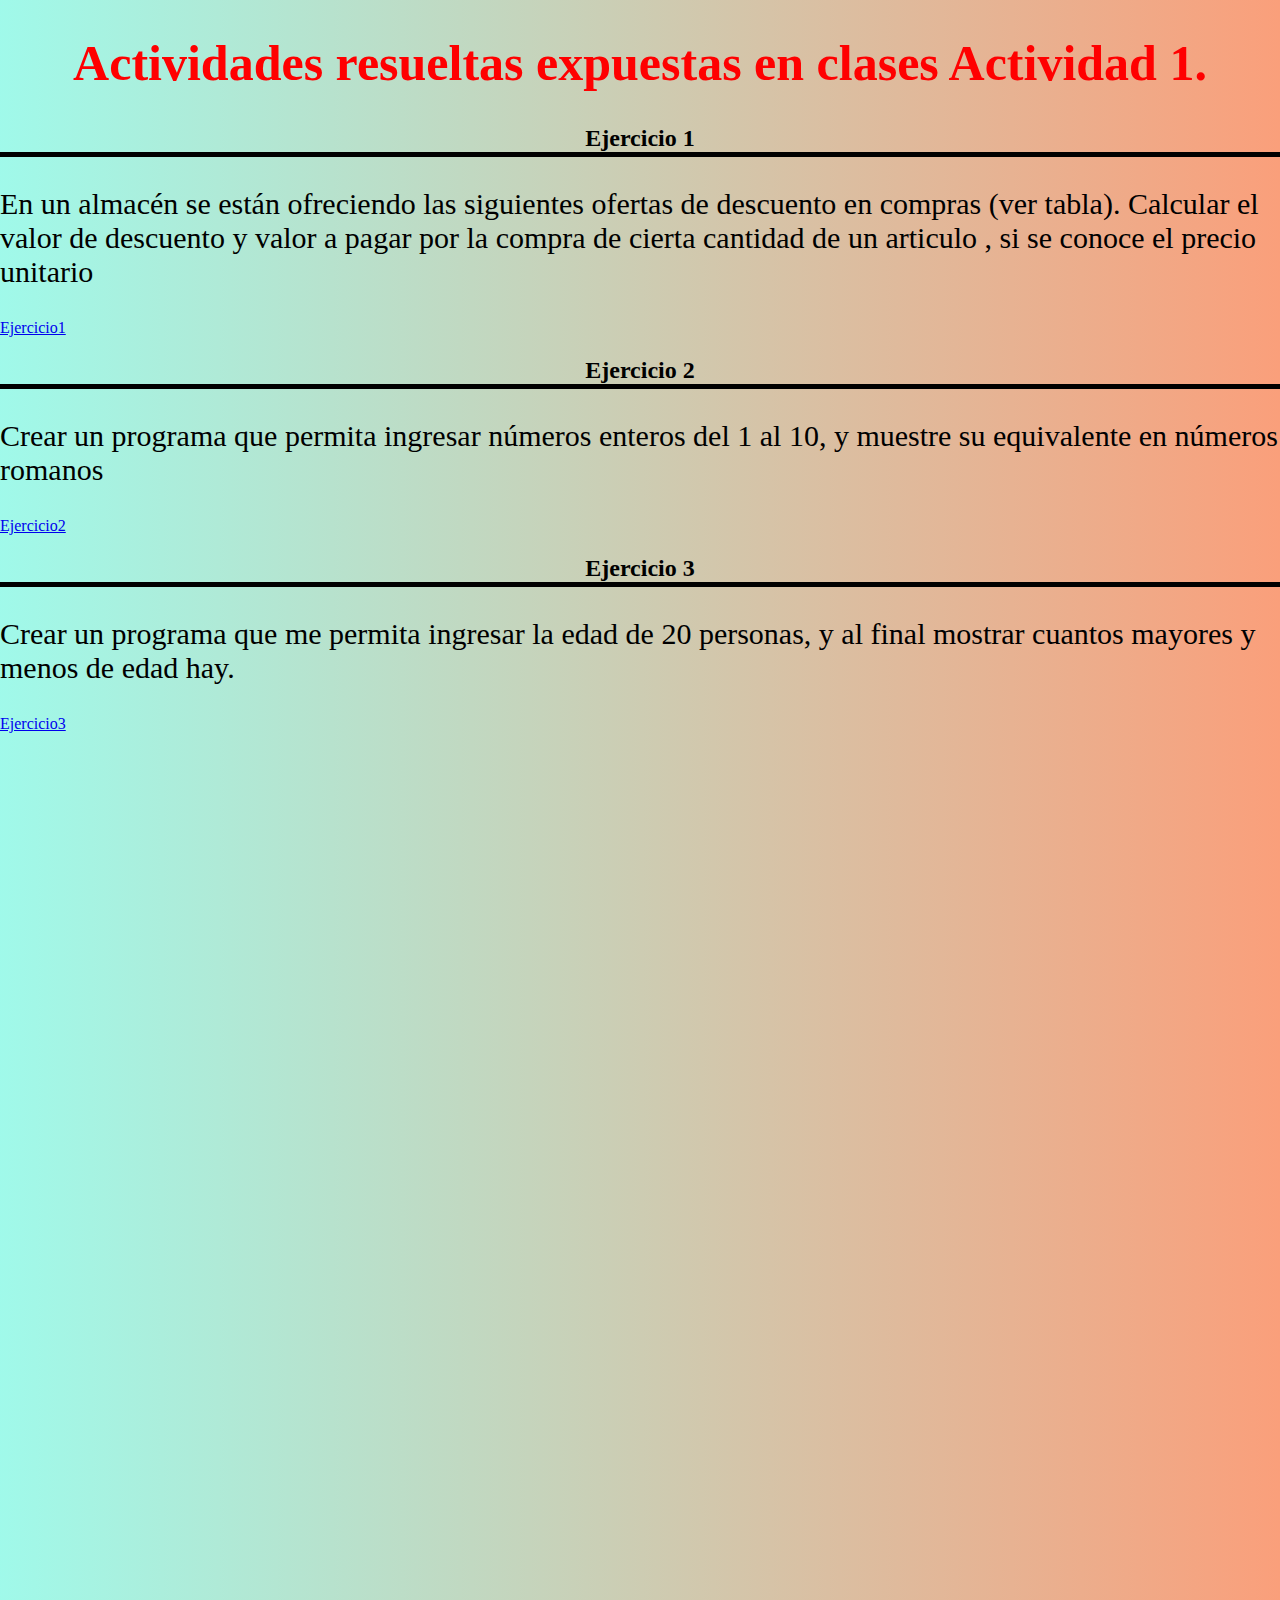
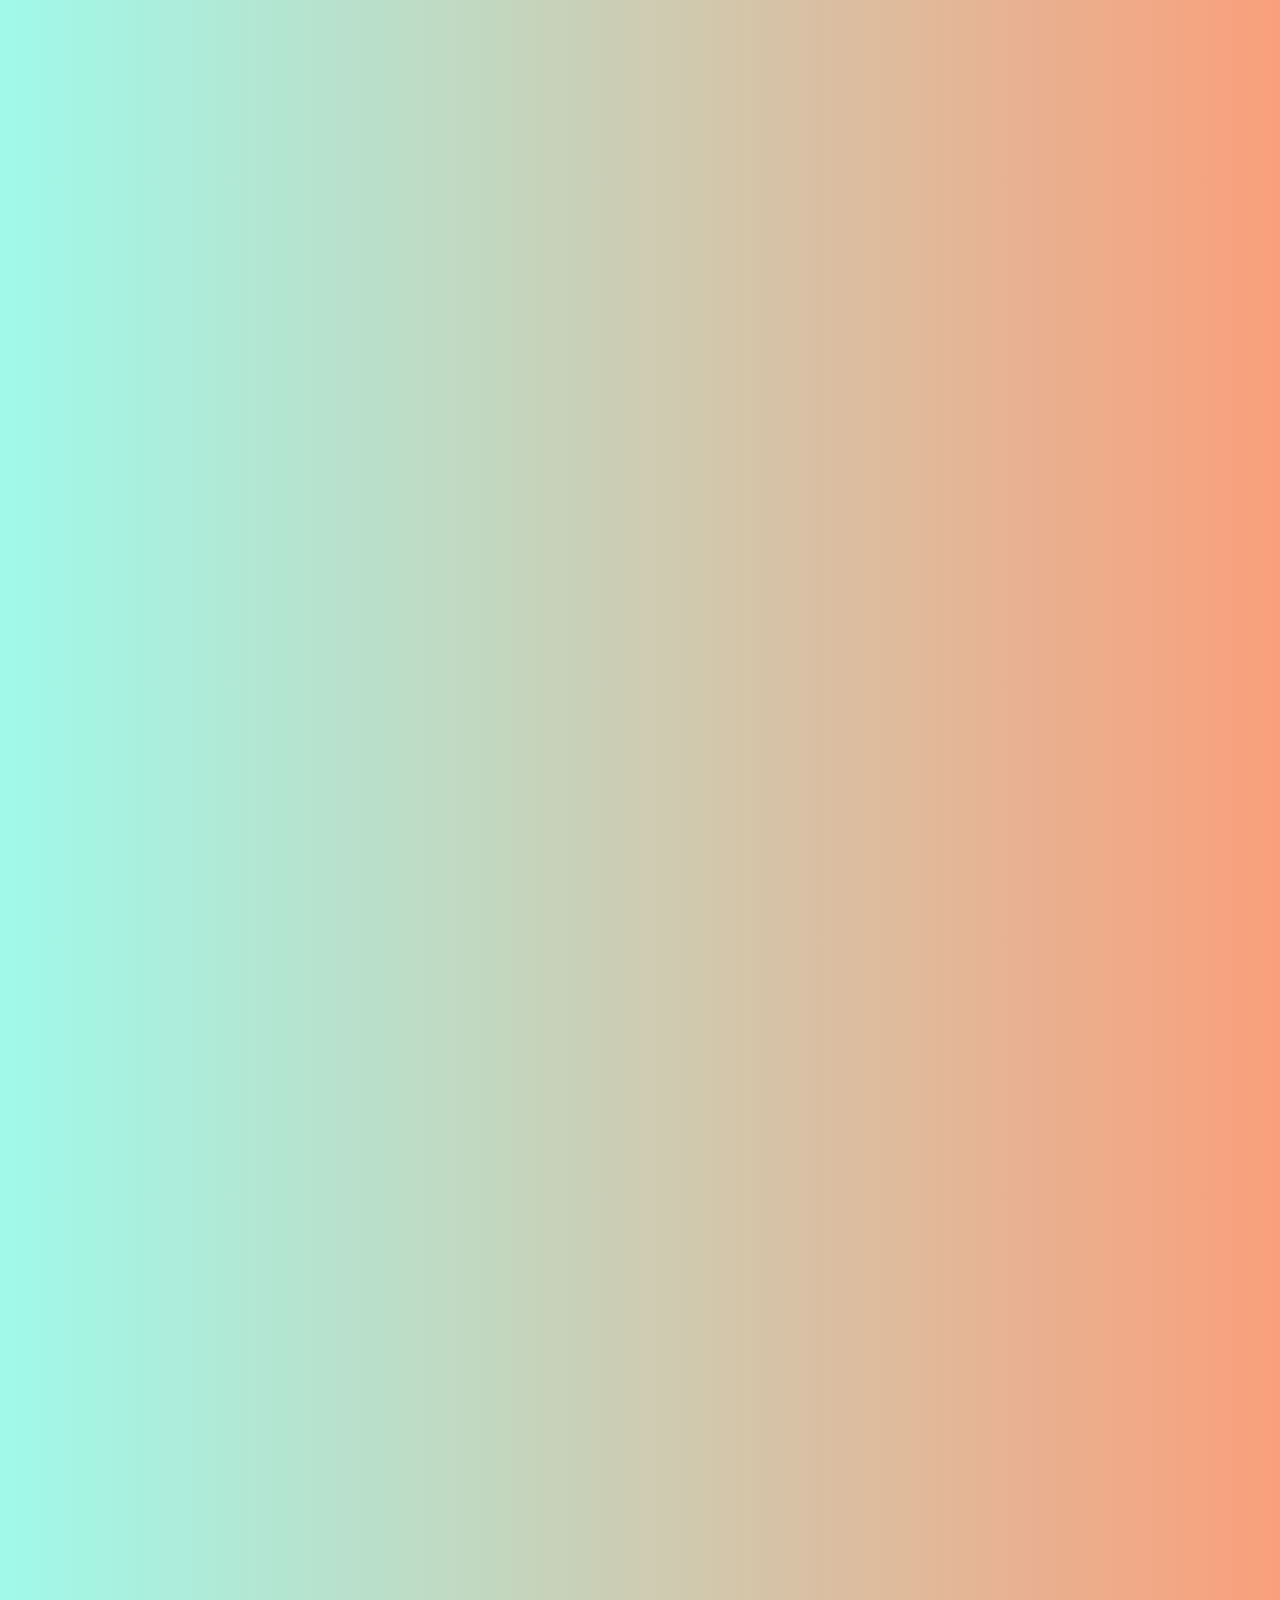
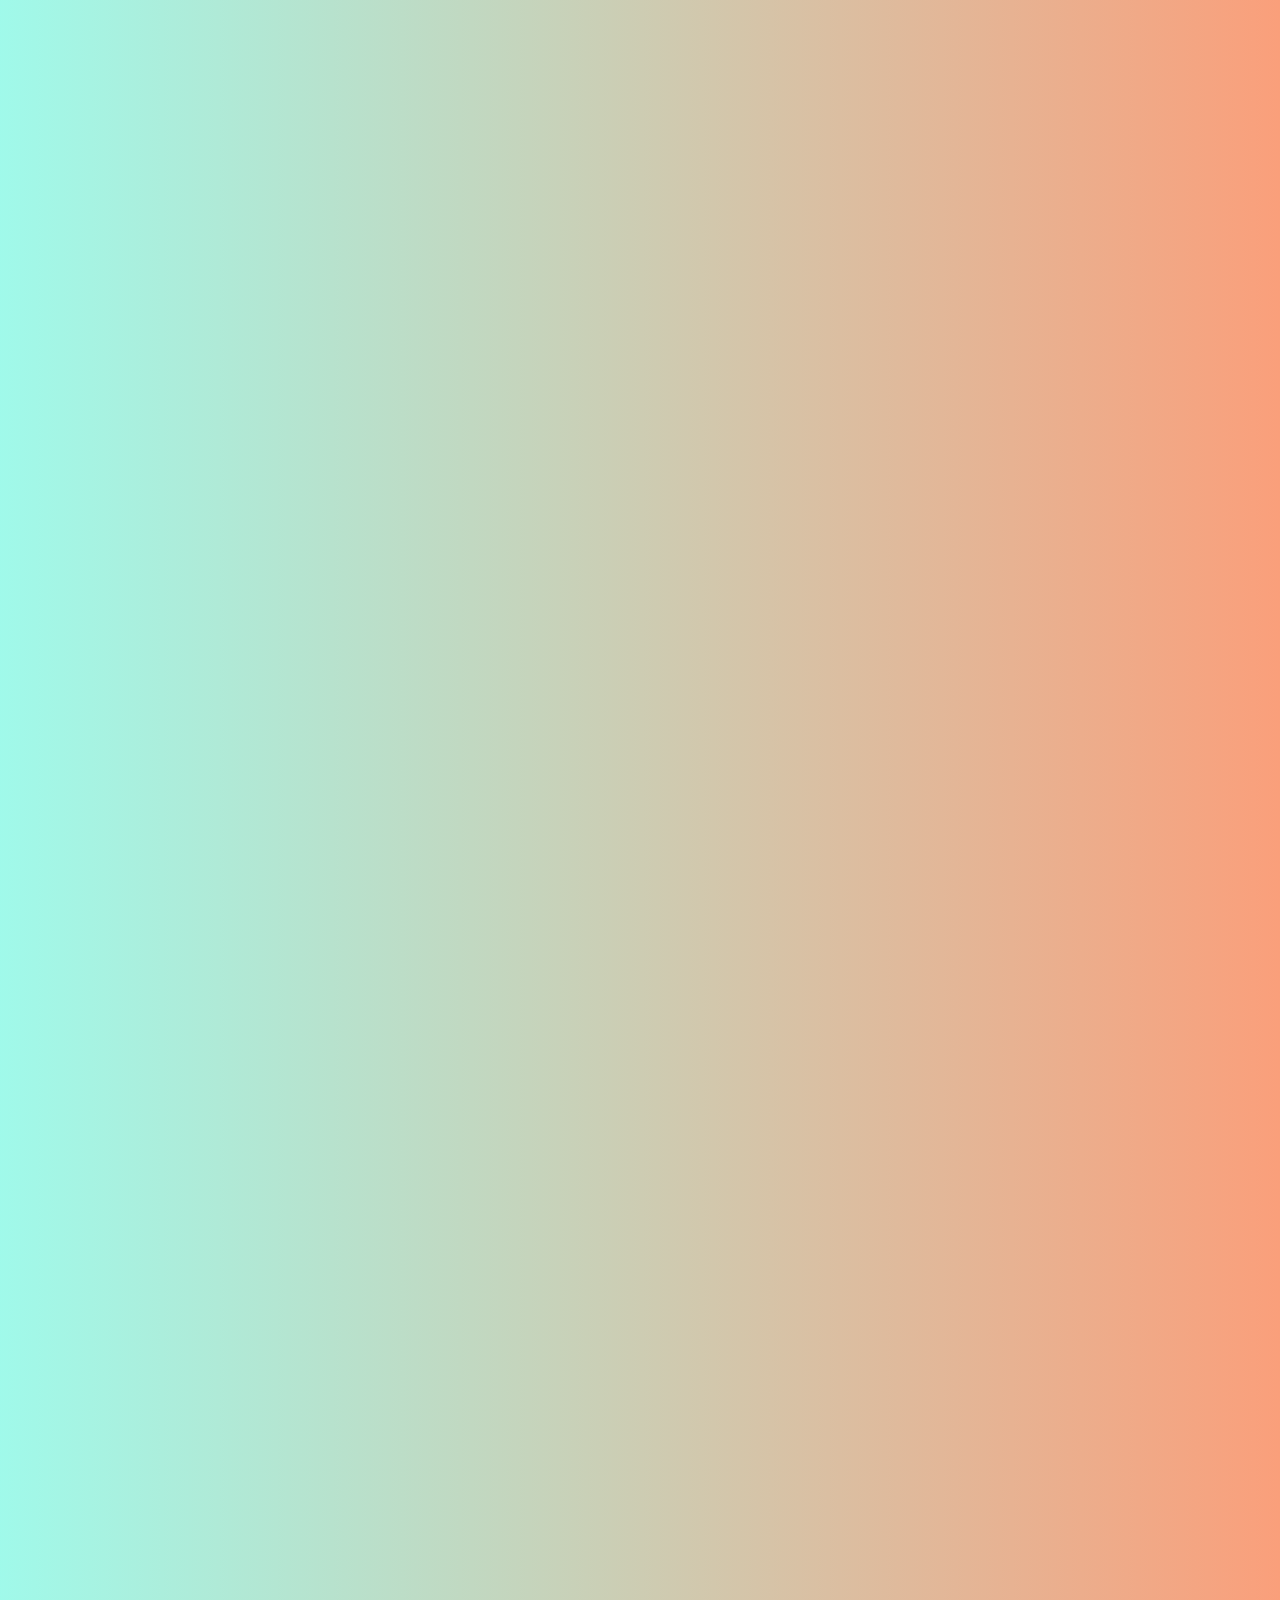
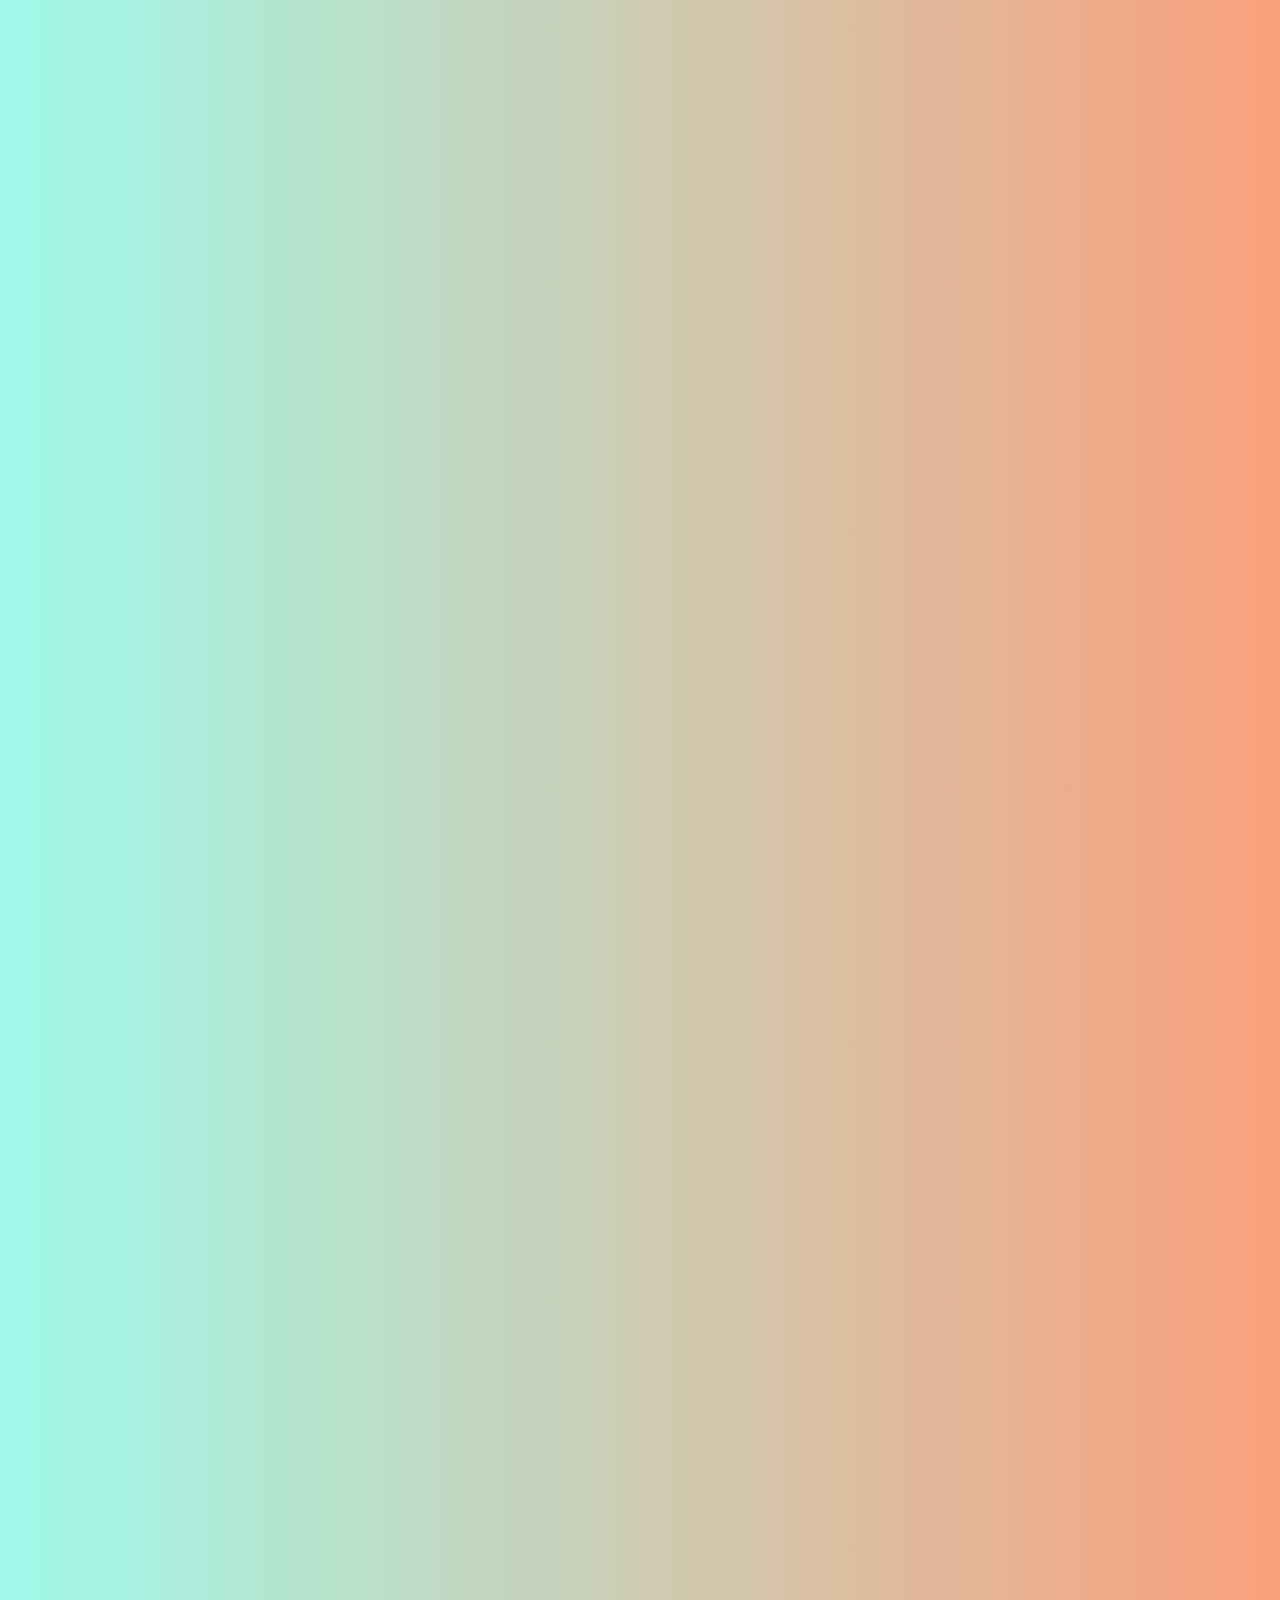
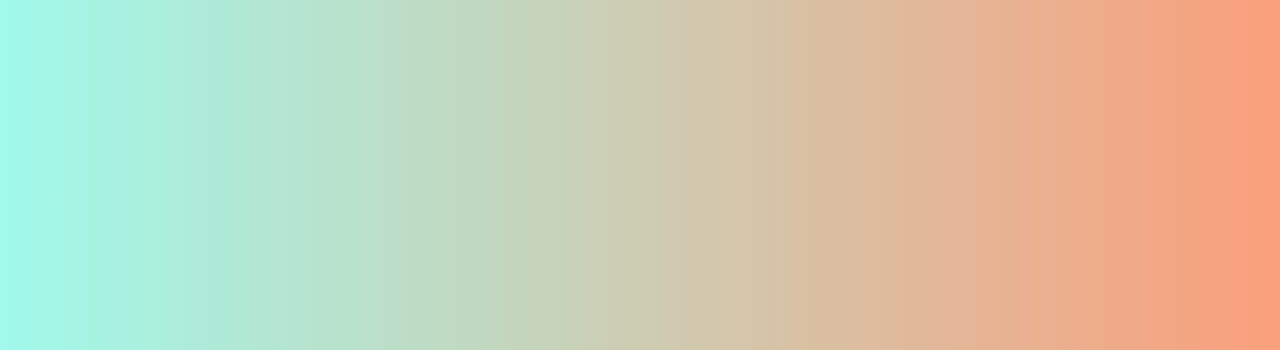
<file: index.html>
<!DOCTYPE html>
<html lang="es-EC">
    <head>
        <link rel="stylesheet" href="/css/ejericicio1.css">
        <title>Ejercicios de la Actividad 1</title>

    </head>
    <body>
        <h1>Actividades resueltas expuestas en clases Actividad 1.</h1>
        <h2>Ejercicio 1</h2>
            <p> En un almacén  se están ofreciendo las siguientes ofertas  de descuento en compras  (ver tabla). Calcular el valor de descuento y valor a pagar por la compra de cierta cantidad de un articulo , si se conoce el precio unitario </p>
            <a href="/html/ejercicio1.html">Ejercicio1</a>
        <h2>Ejercicio 2</h2>
            <p>Crear un programa que permita ingresar números enteros del 1 al 10, y muestre su equivalente en números romanos</p>
            <a href="/html/ejercicio2.html">Ejercicio2</a>
        <h2>Ejercicio 3</h2>
            <p> Crear un programa que me permita ingresar la edad de 20 personas, y al final mostrar cuantos mayores y menos de edad hay.</p>
            <a href="/html/ejercicio3.html">Ejercicio3</a>

    </body>

</html>
</file>
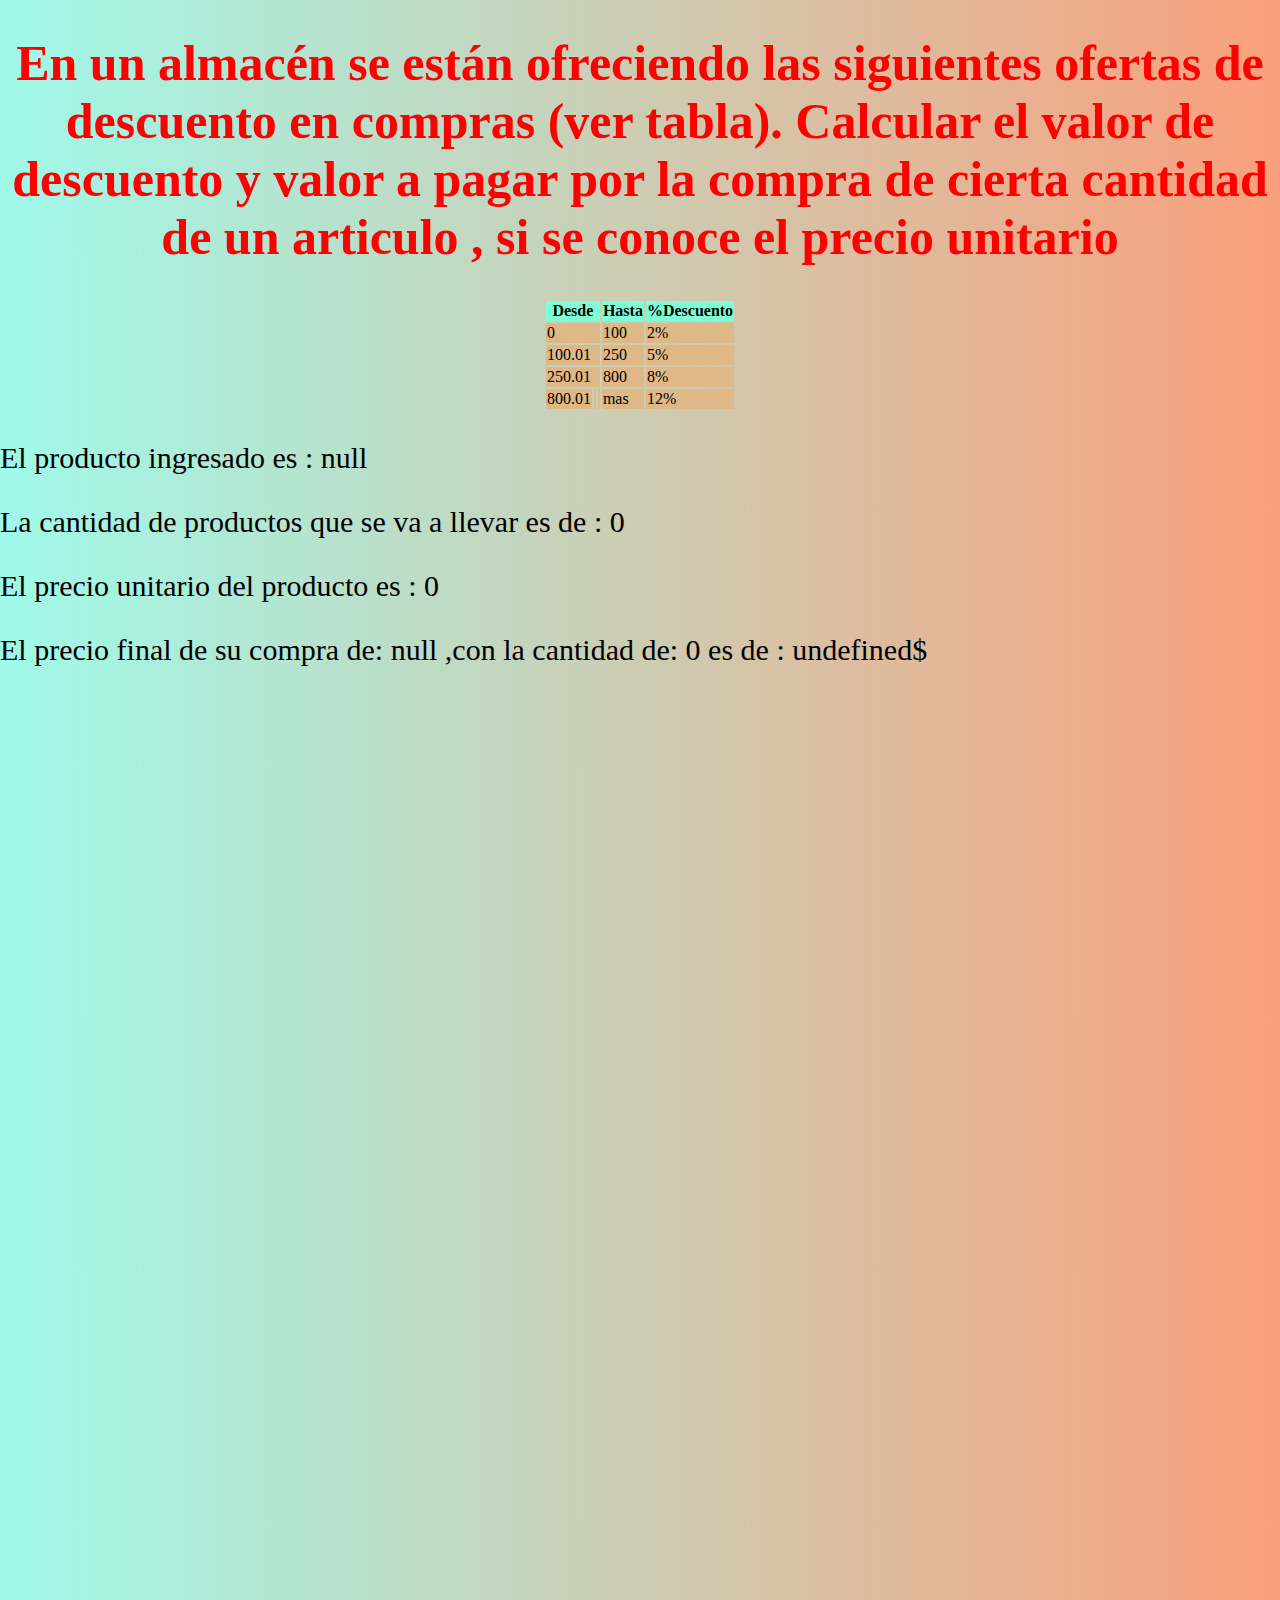
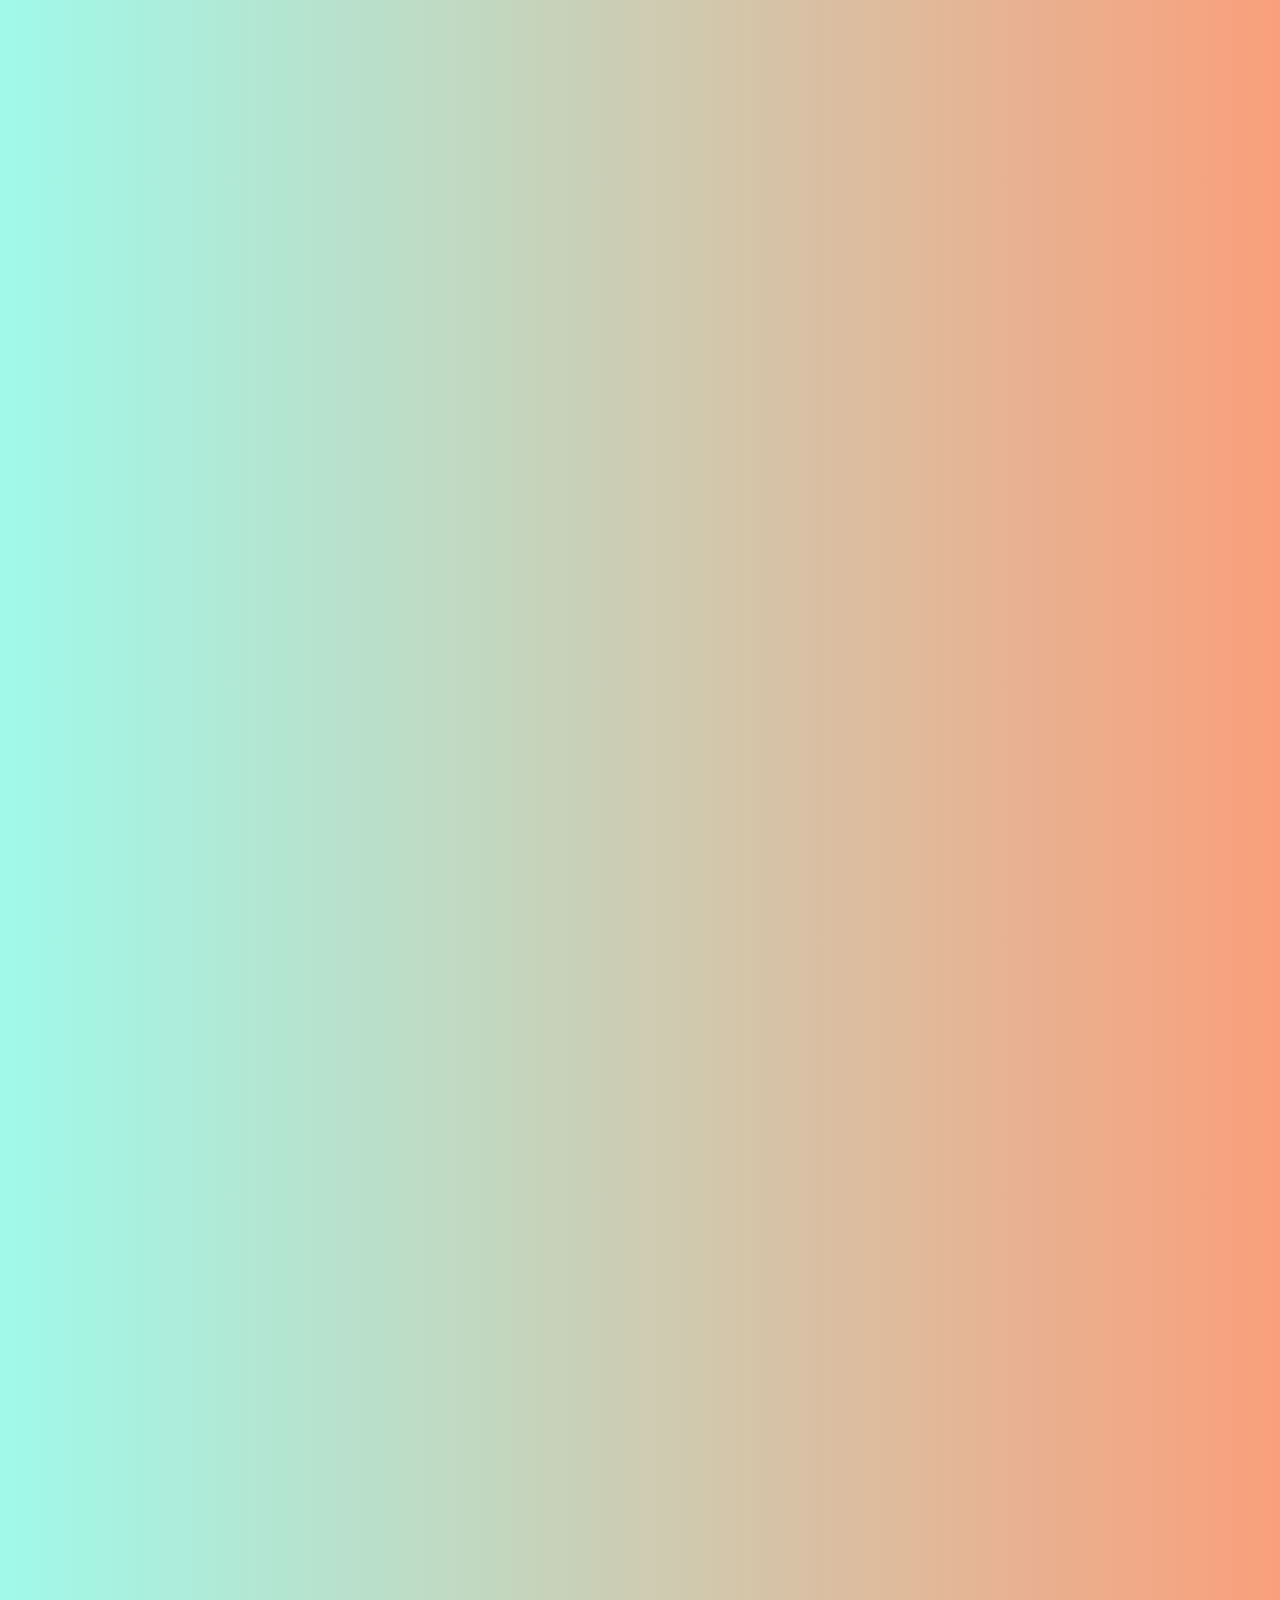
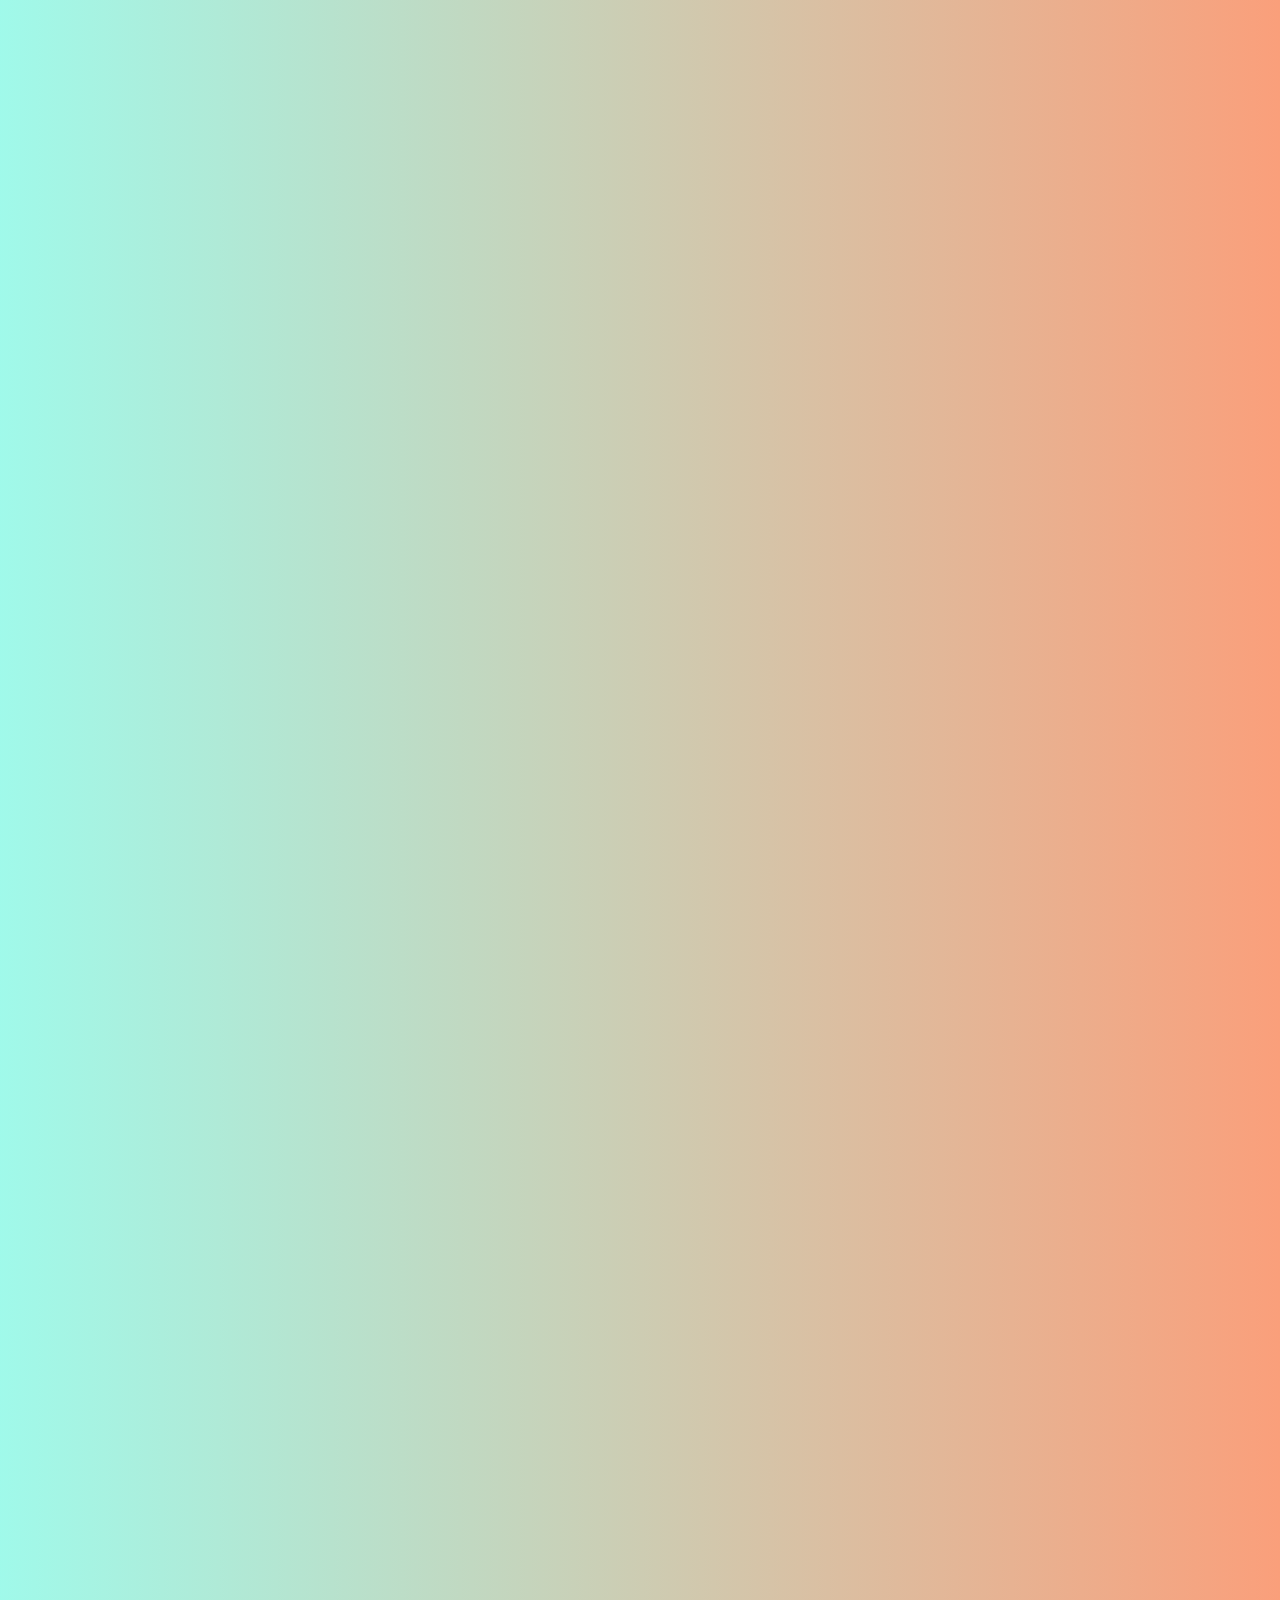
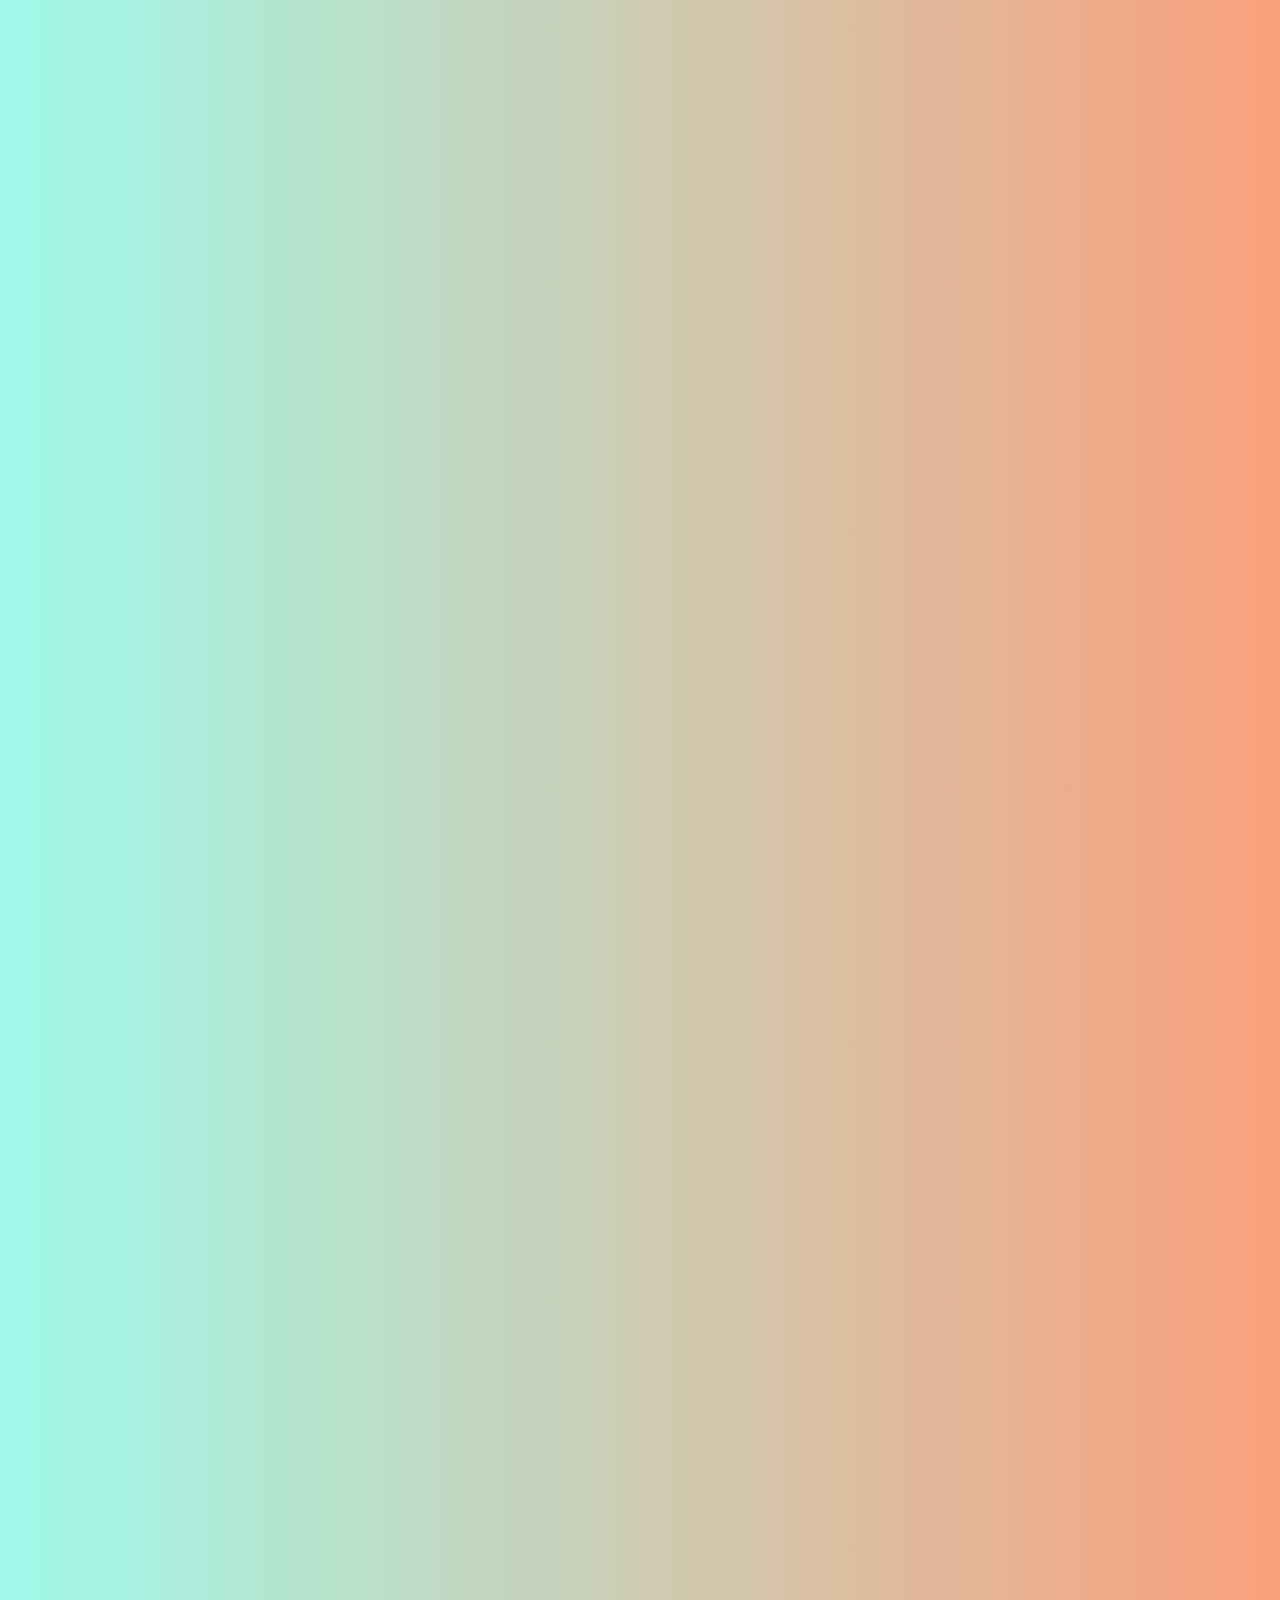
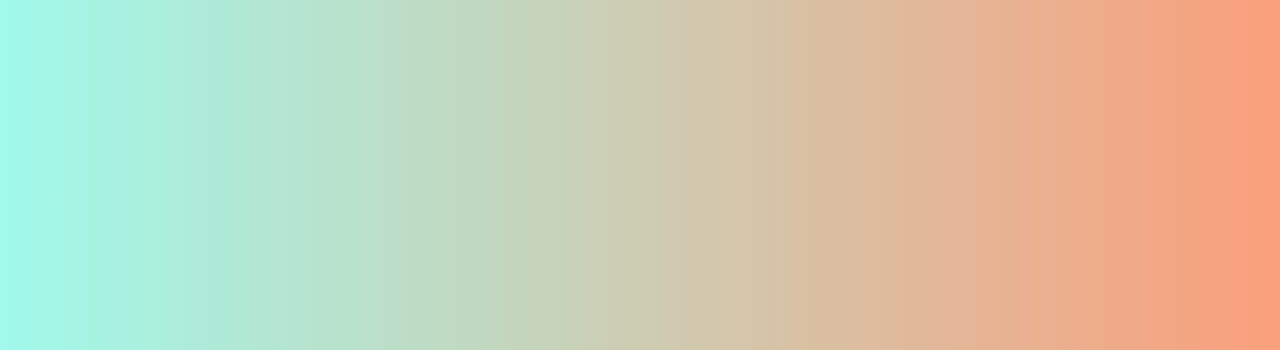
<file: html/ejercicio1.html>
<!DOCTYPE html>
<html lang="es-EC">
    <head>
        <link rel="stylesheet" href="/css/ejericicio1.css">
        <title>Ejercicio 1</title>

    </head>
    <body>
        <h1> En un almacén  se están ofreciendo las siguientes ofertas  de descuento en compras  (ver tabla). Calcular el valor de descuento y valor a pagar por la compra de cierta cantidad de un articulo , si se conoce el precio unitario </h1>
       <center> <table>
            <tr>
                <th colspan="3"> Desde</th>
                <th >Hasta</th>
                <th >%Descuento</th>
            </tr>
            <tr>
                <td colspan="3" >0</td>
                <td>100</td>
                <td>2%</td>

            </tr>
            <tr>
                <td colspan="3">100.01</td>
                <td>250</td>
                <td>5%</td>
                
            </tr>
            <tr>
                <td colspan="3">250.01</td>
                <td>800</td>
                <td>8%</td>
                
            </tr>
            <tr>
                <td colspan="1">800.01</td>
                <td></td>
                <td></td>
                <td >mas</td>
                <td>12%</td>
                
            </tr>
        </table></center>
        <p id ="articulo"></p>
        <p id ="cantidad"></p>
        <p id ="precio"></p>
        <p id ="frase"></p>
        <p id = "descuento"></p>
        <p id = "fin"></p>
    </body>
    <script src="/js/ejercicio1.js"></script>
</html>
</file>
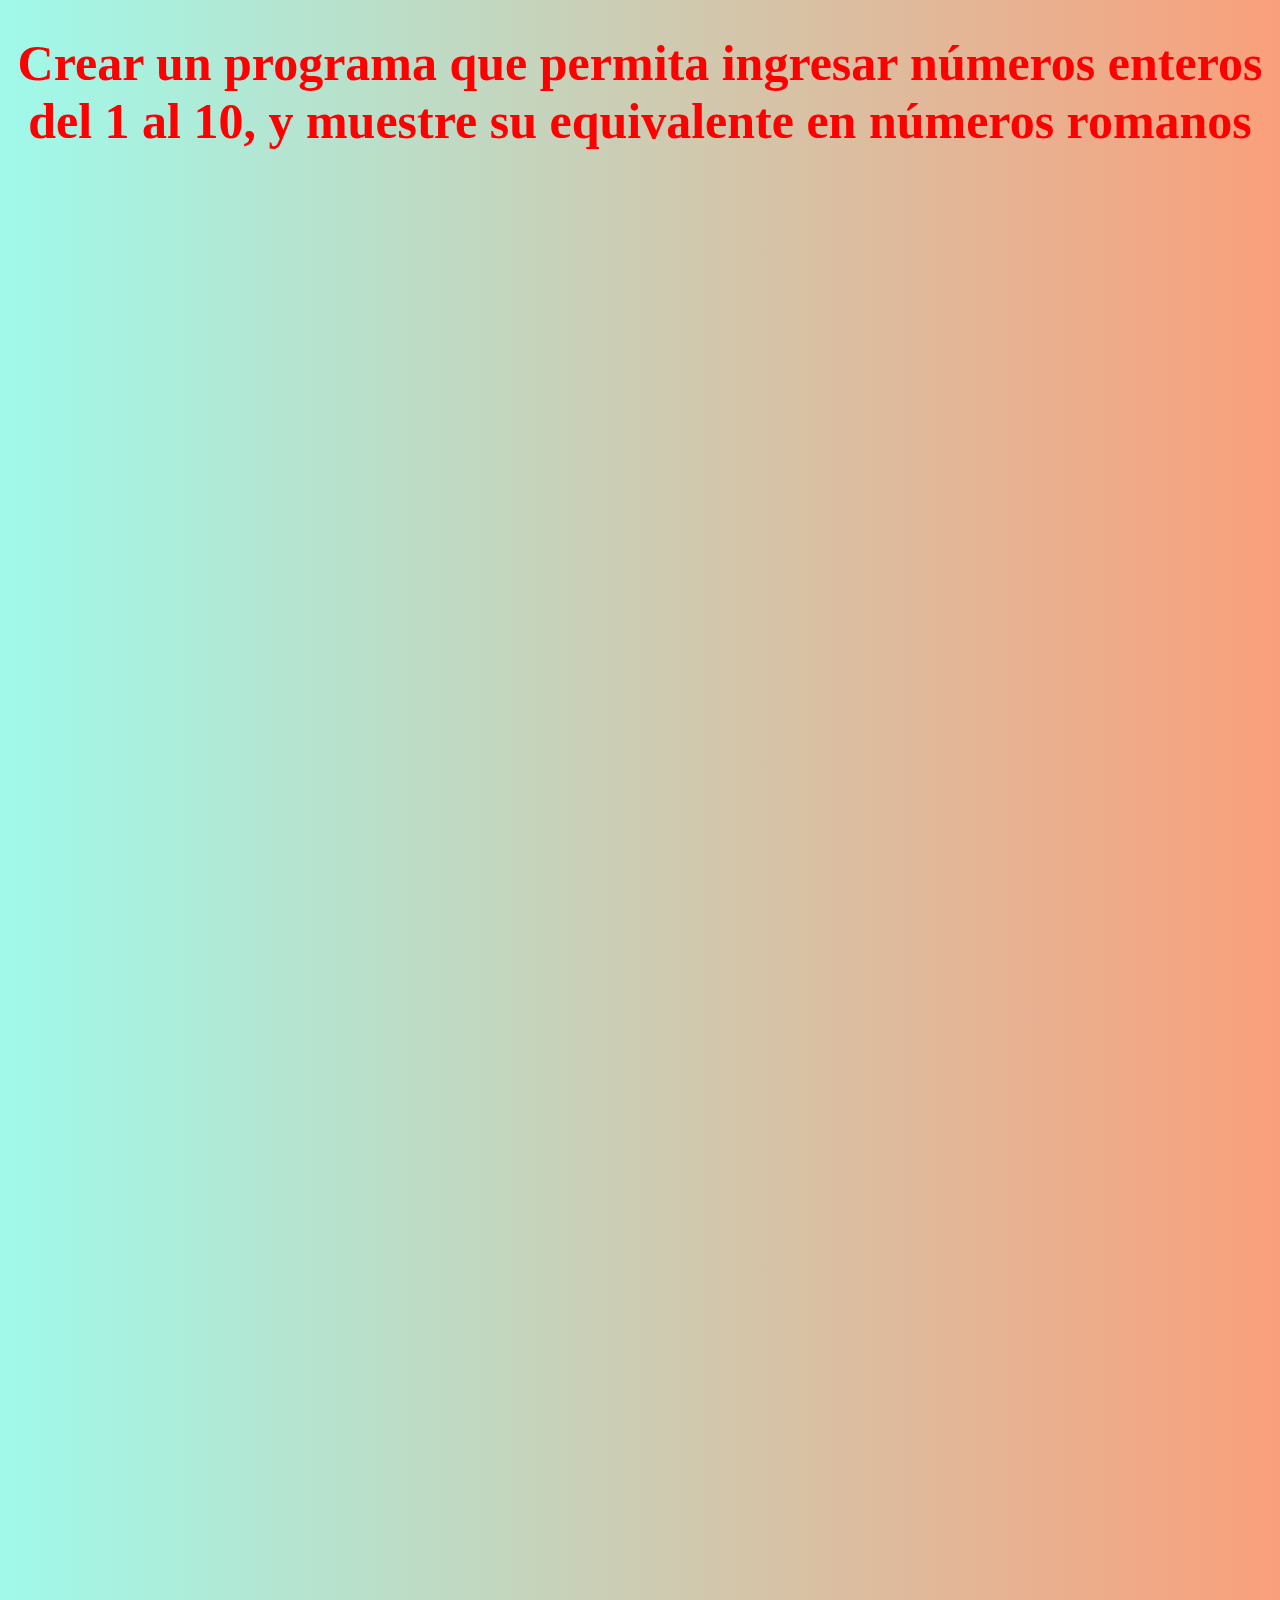
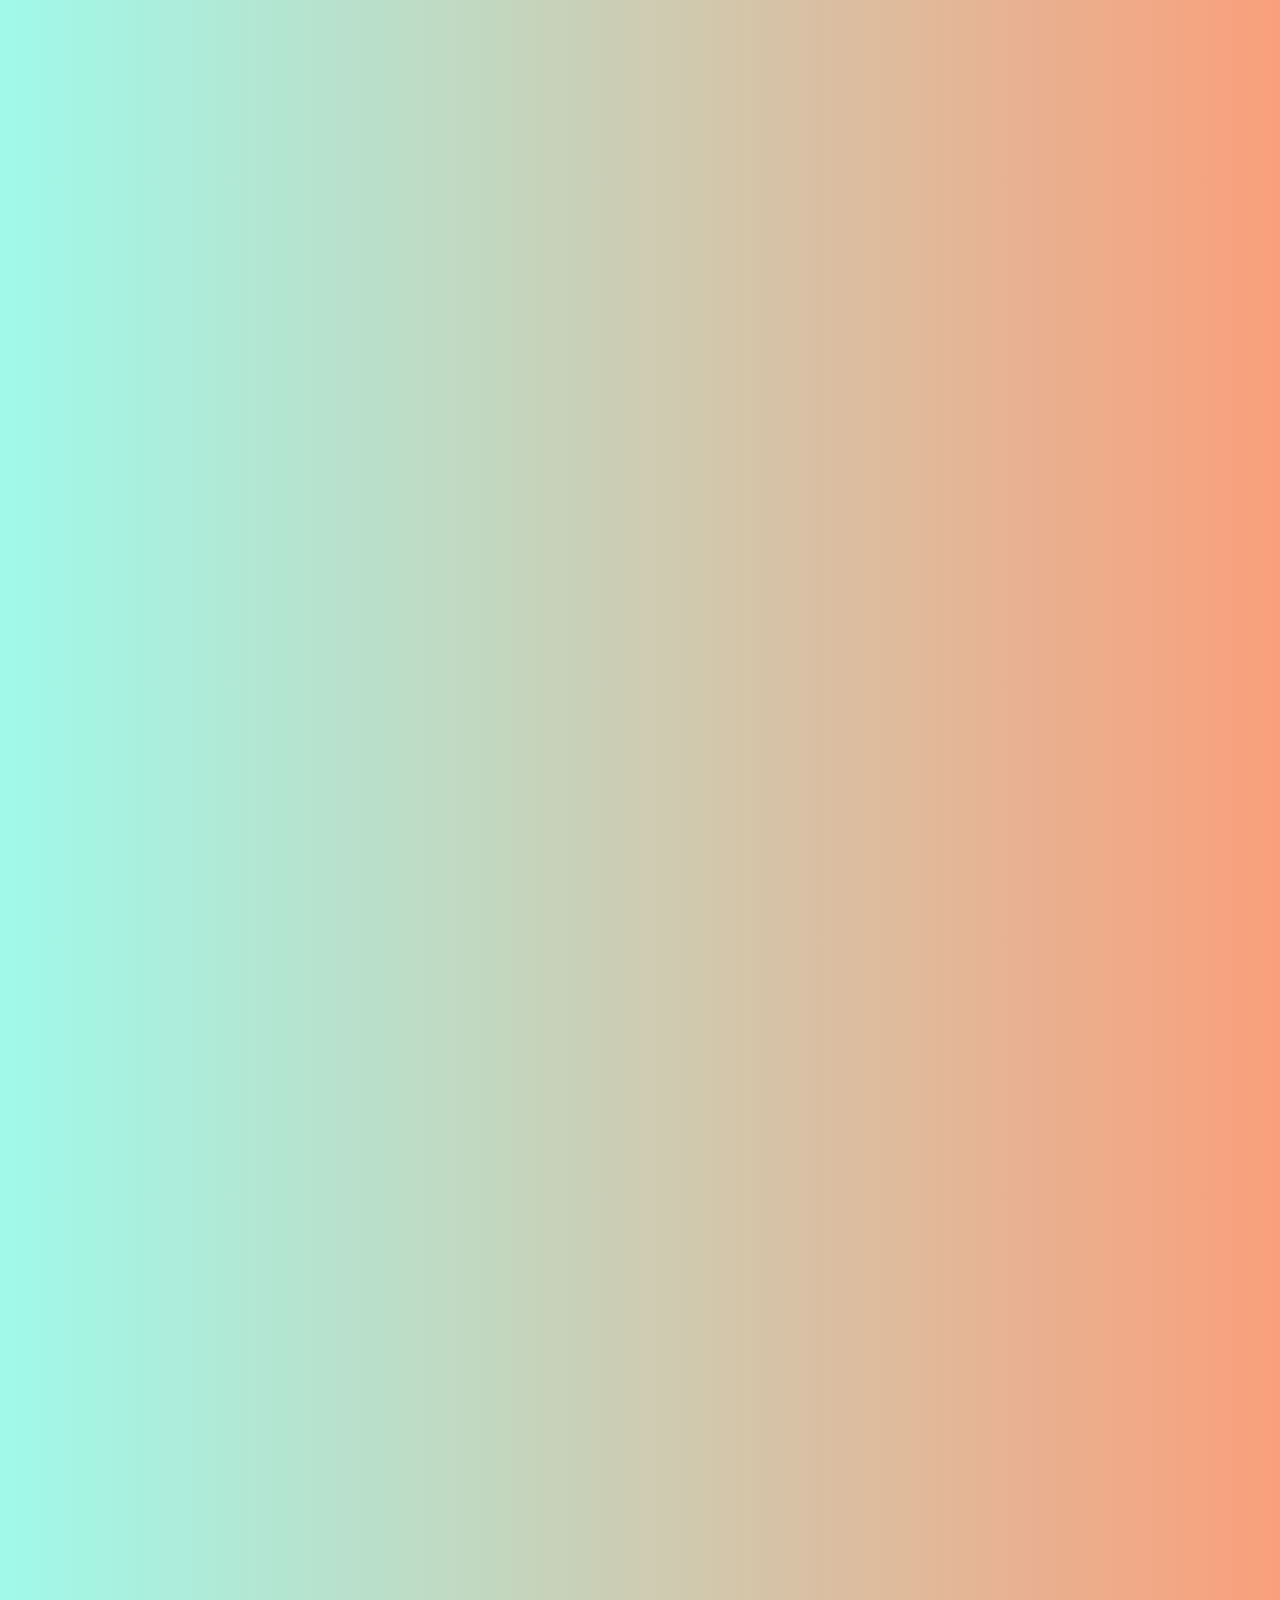
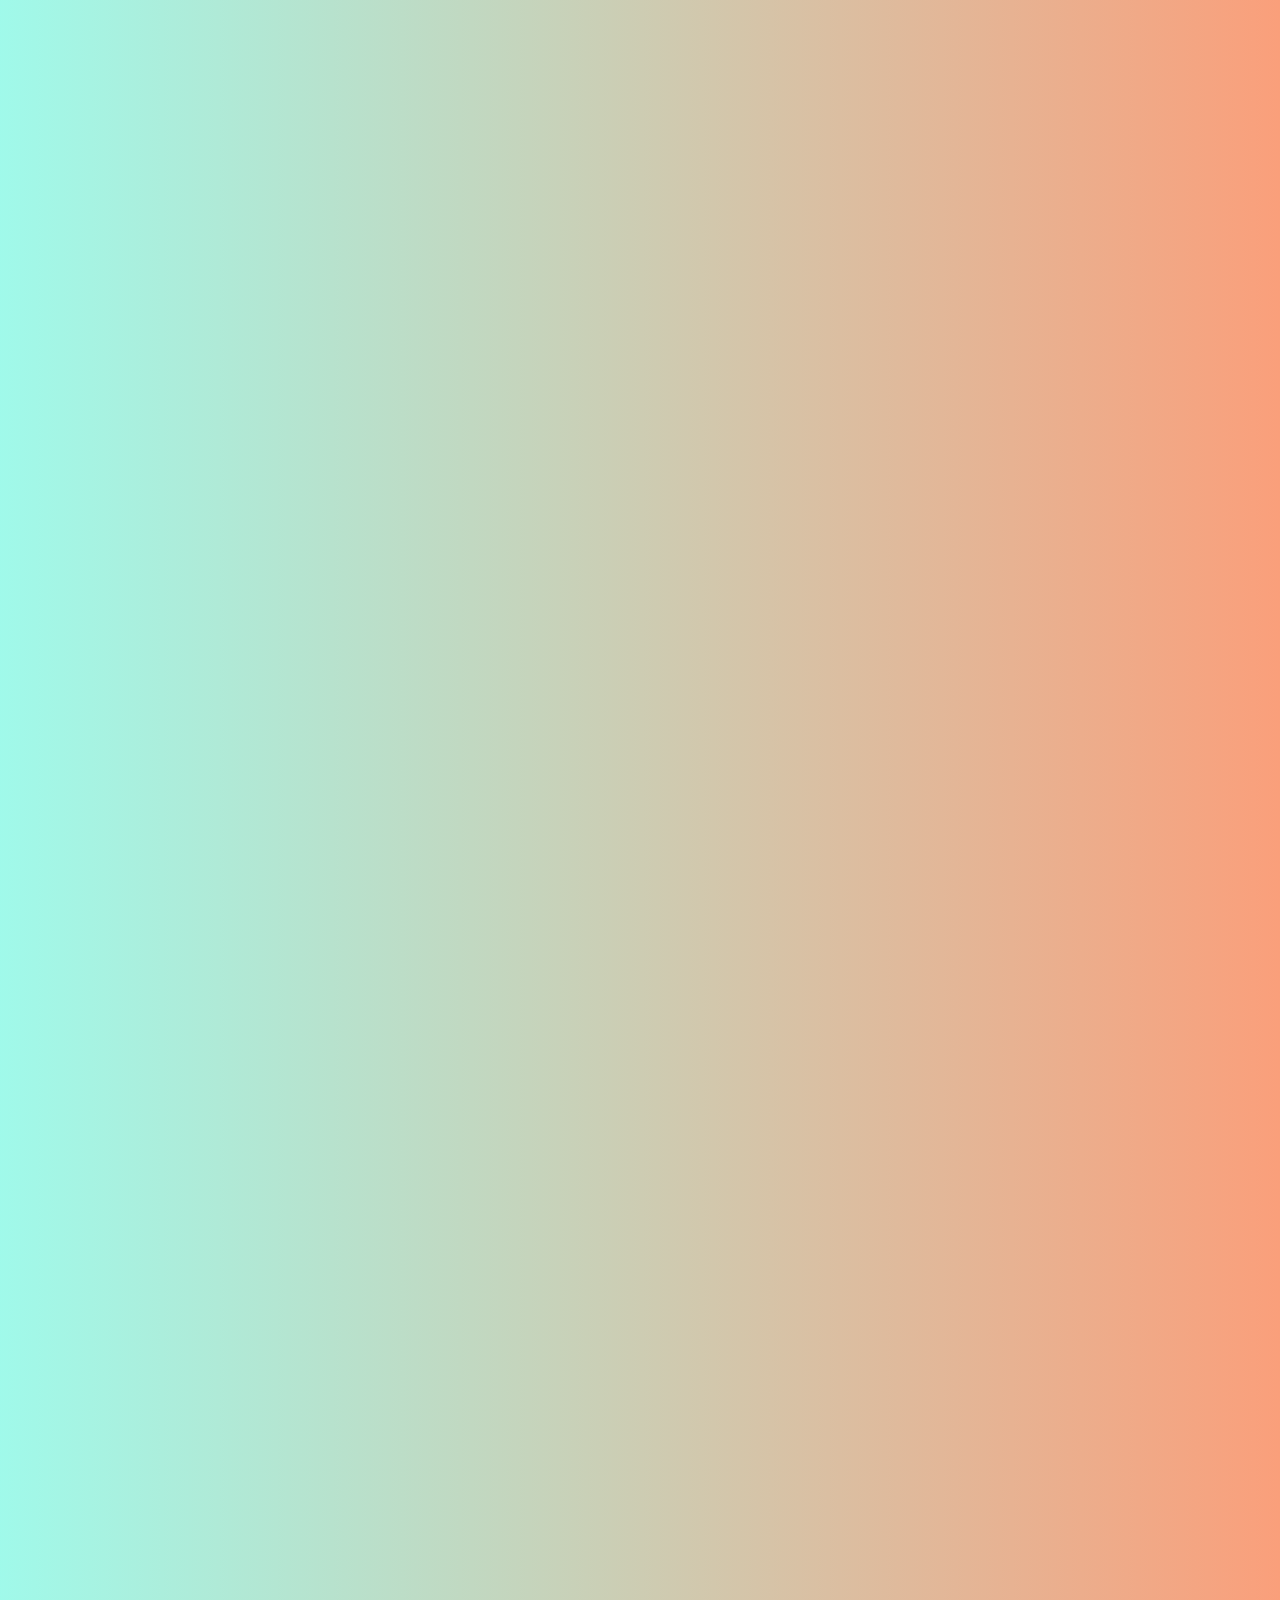
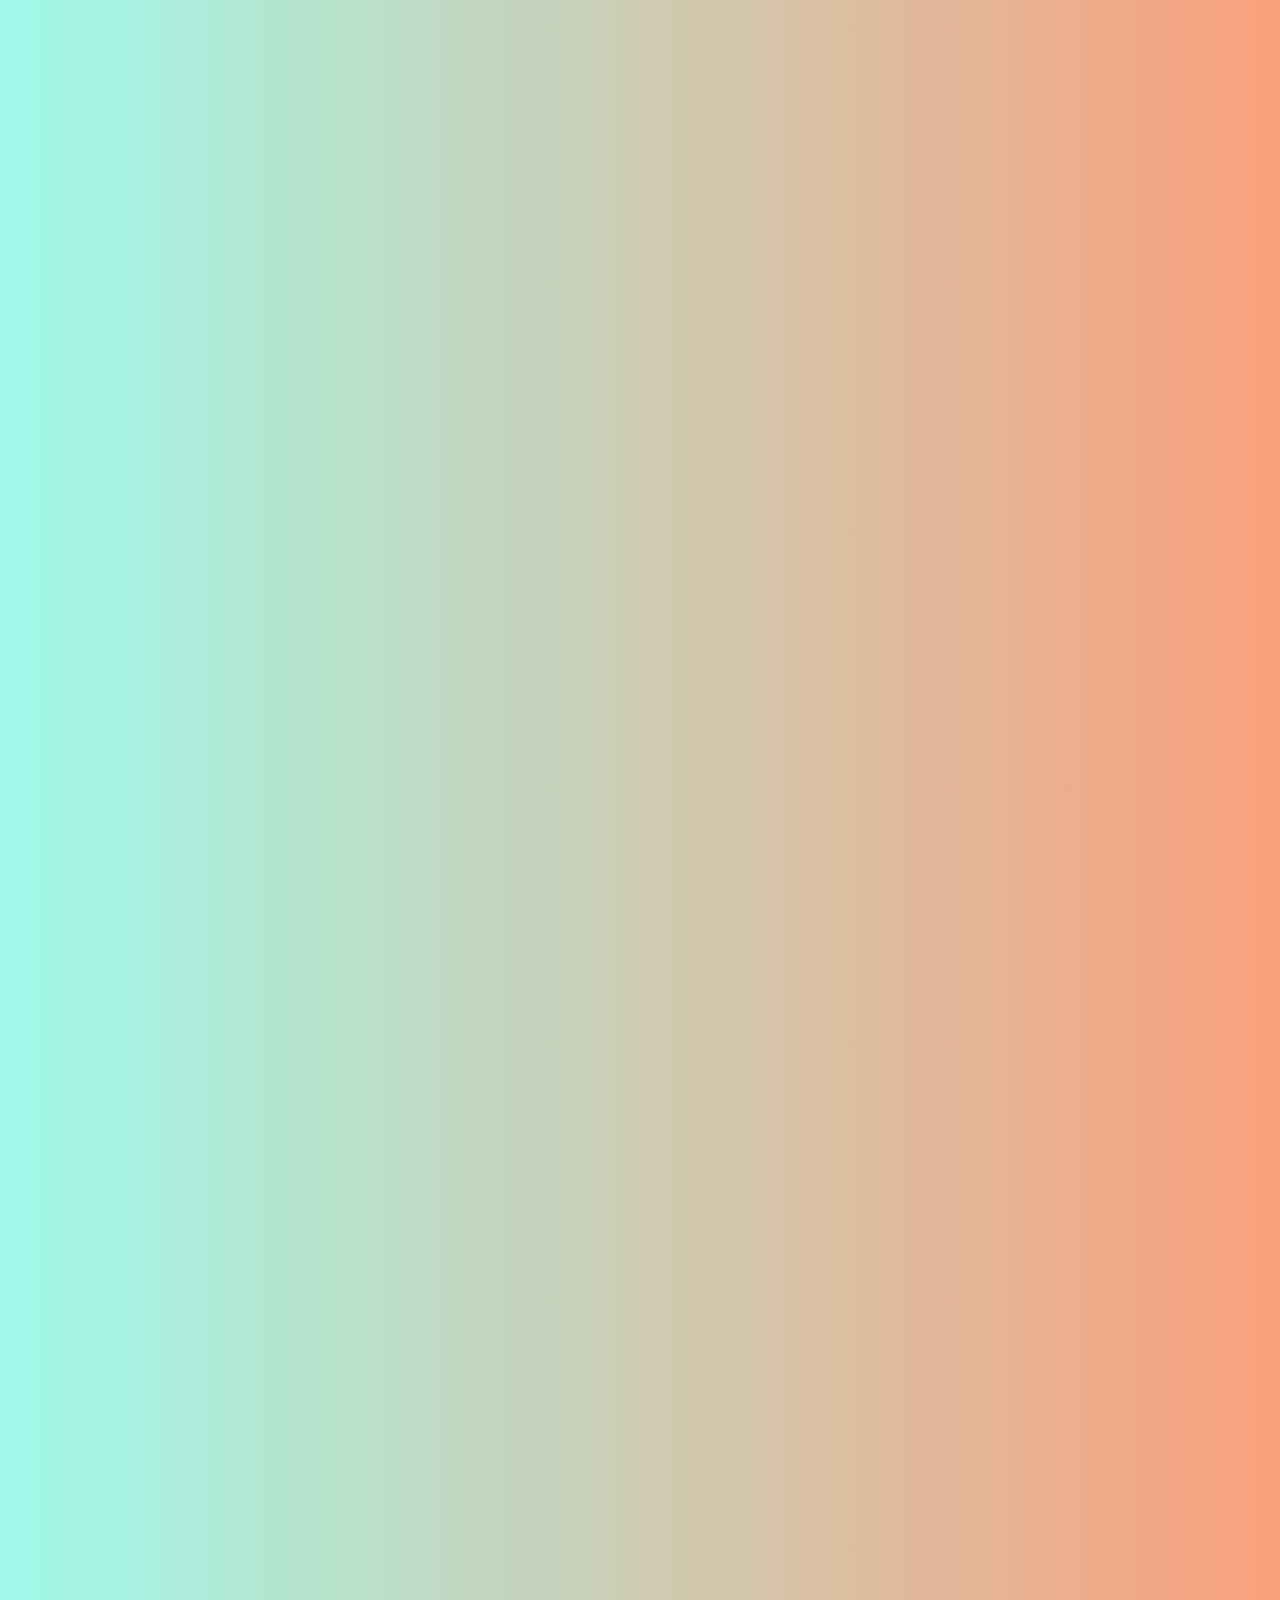
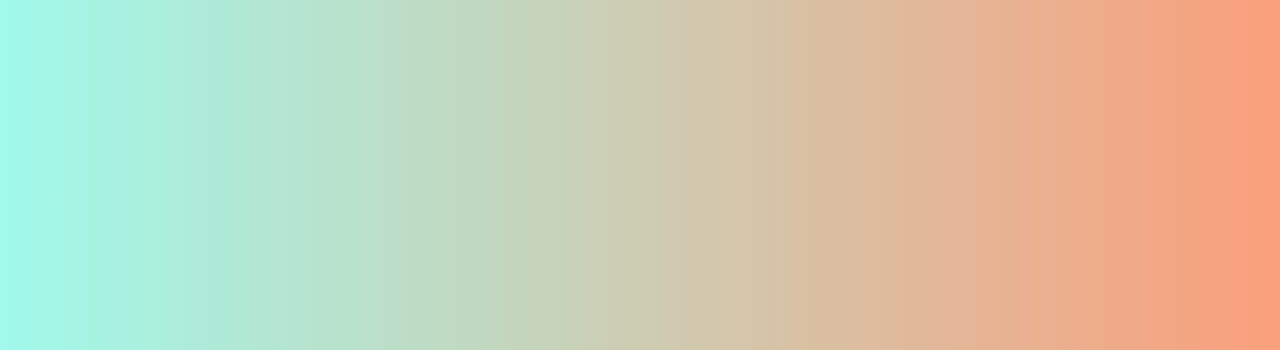
<file: html/ejercicio2.html>
<!DOCTYPE html>
<html lang="es-EC">
    <head>
        <link rel="stylesheet" href="/css/ejericicio1.css">
        <title>Ejercicio 2</title>

    </head>
    <body>
        <h1>Crear un programa que permita ingresar números enteros del 1 al 10, y muestre su equivalente en números romanos</h1>
        <p id ="frase"></p>

    </body>
    <script src="/js/ejercicio2.js"></script>
</html>
</file>
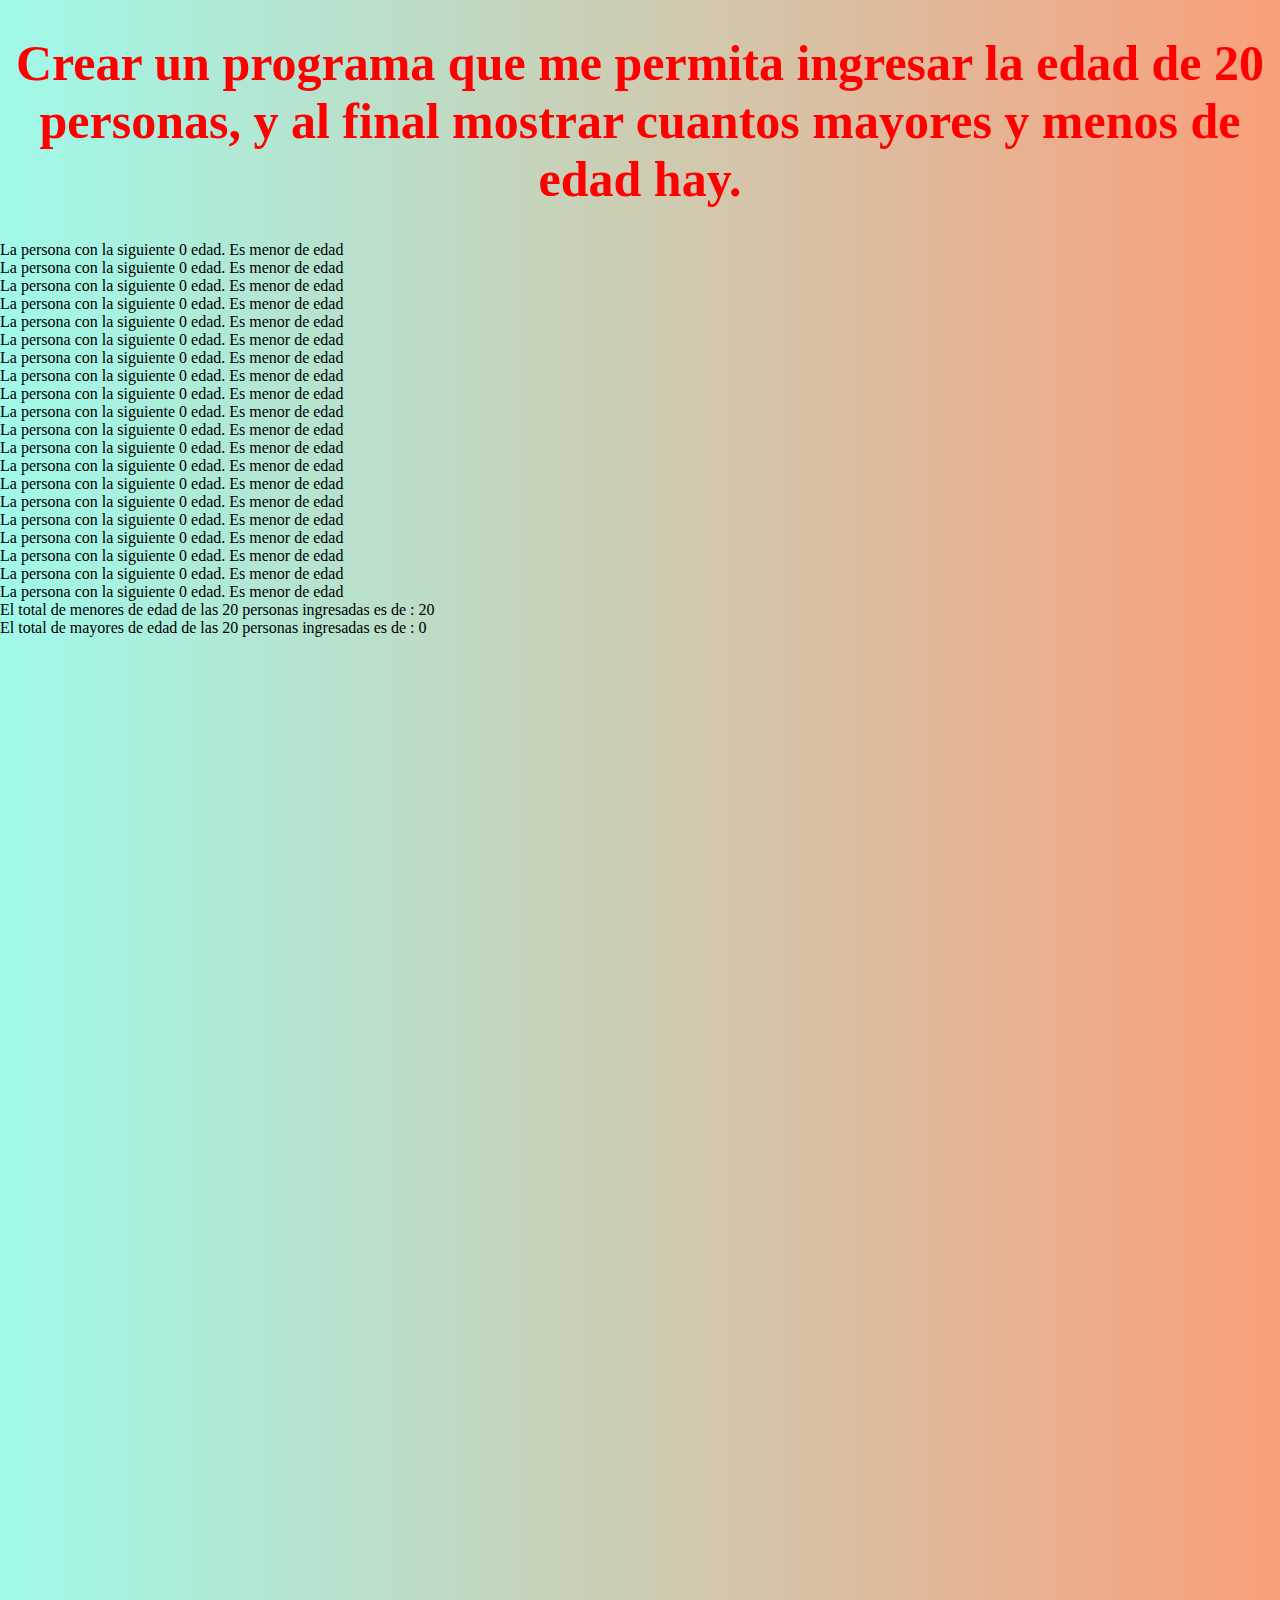
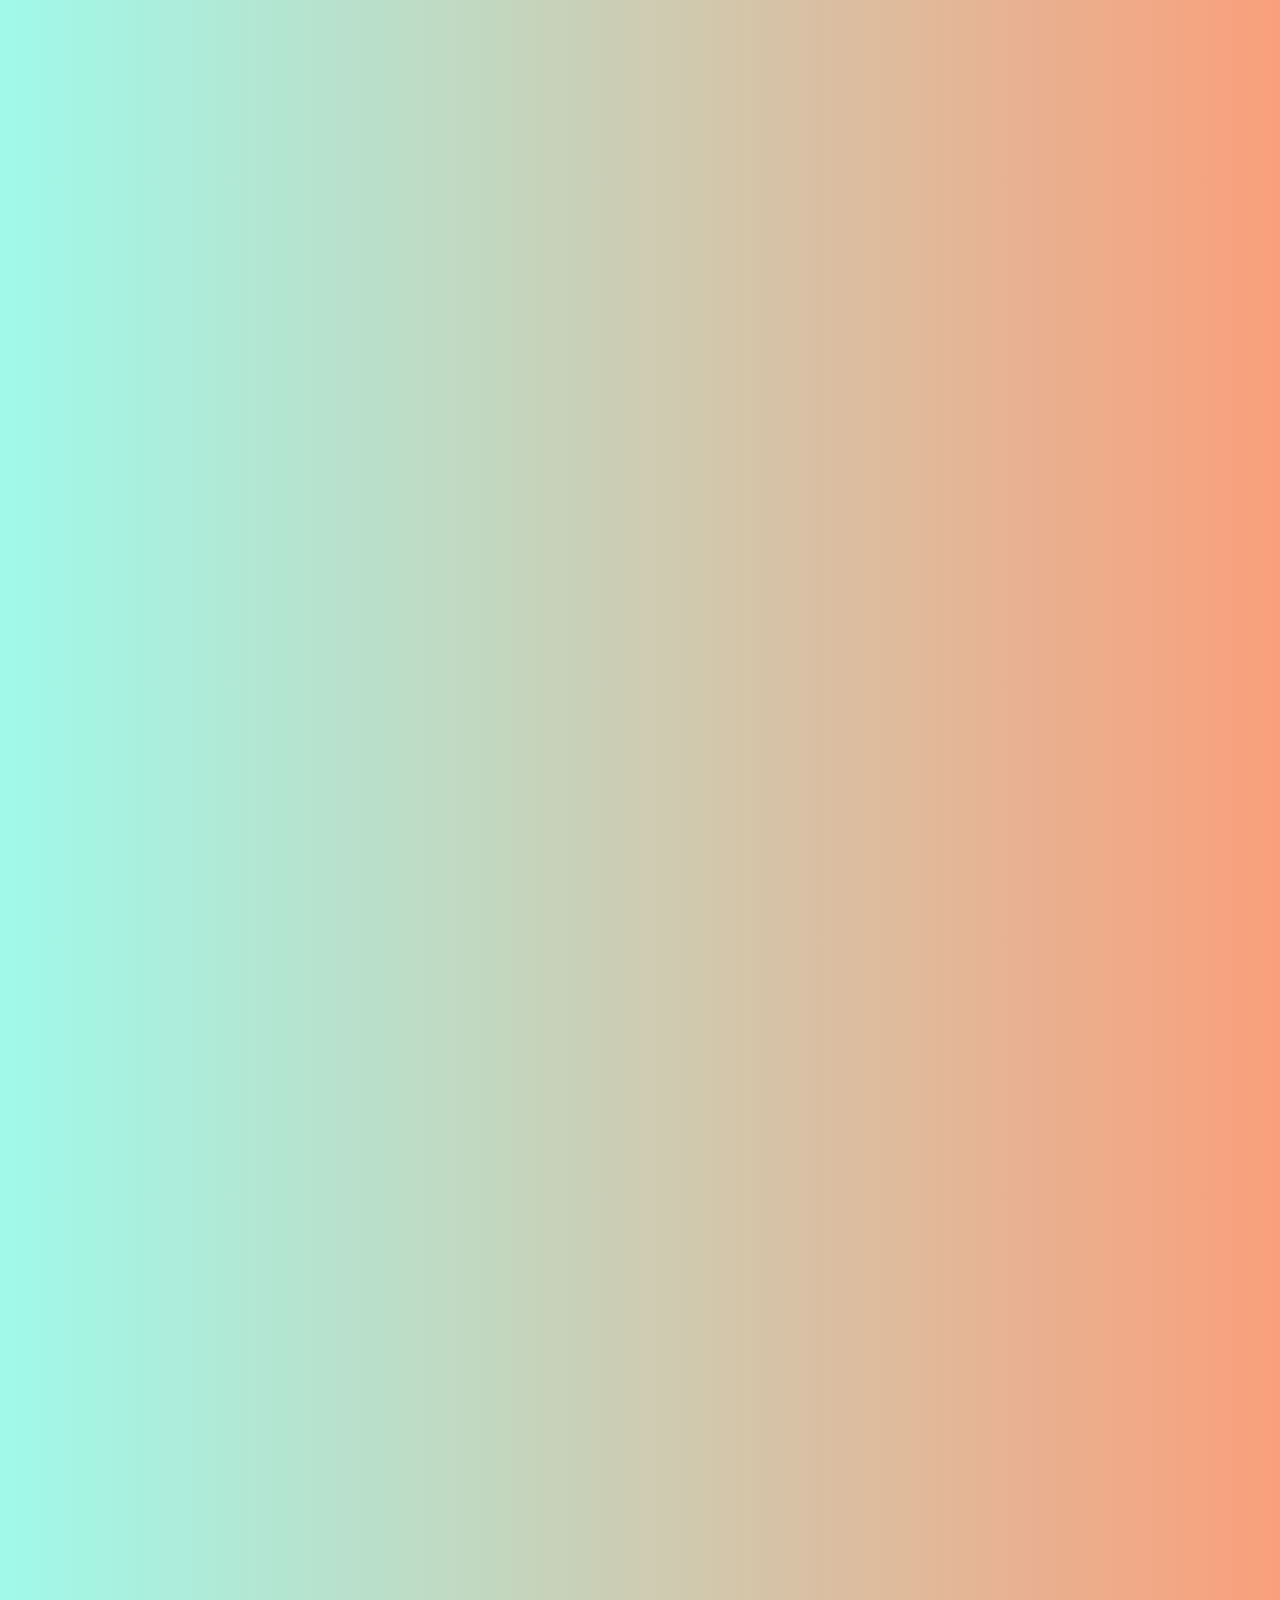
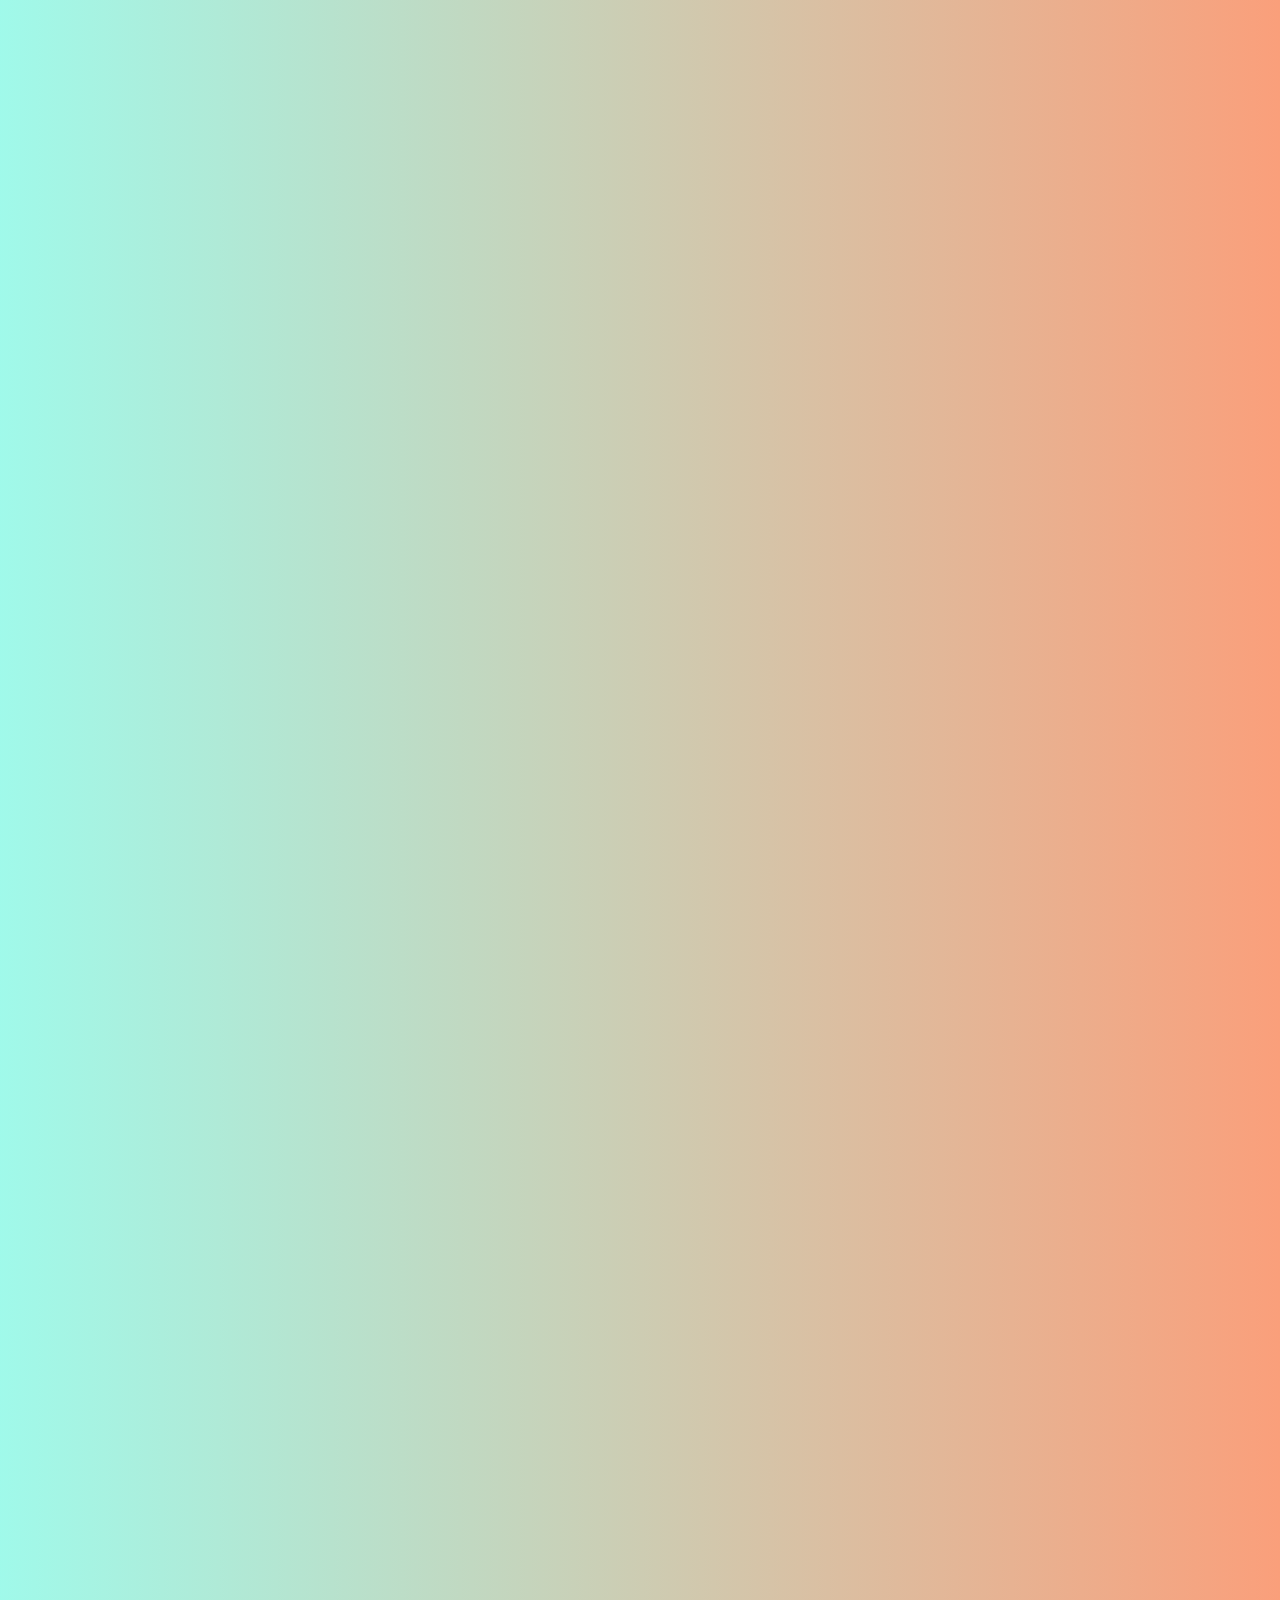
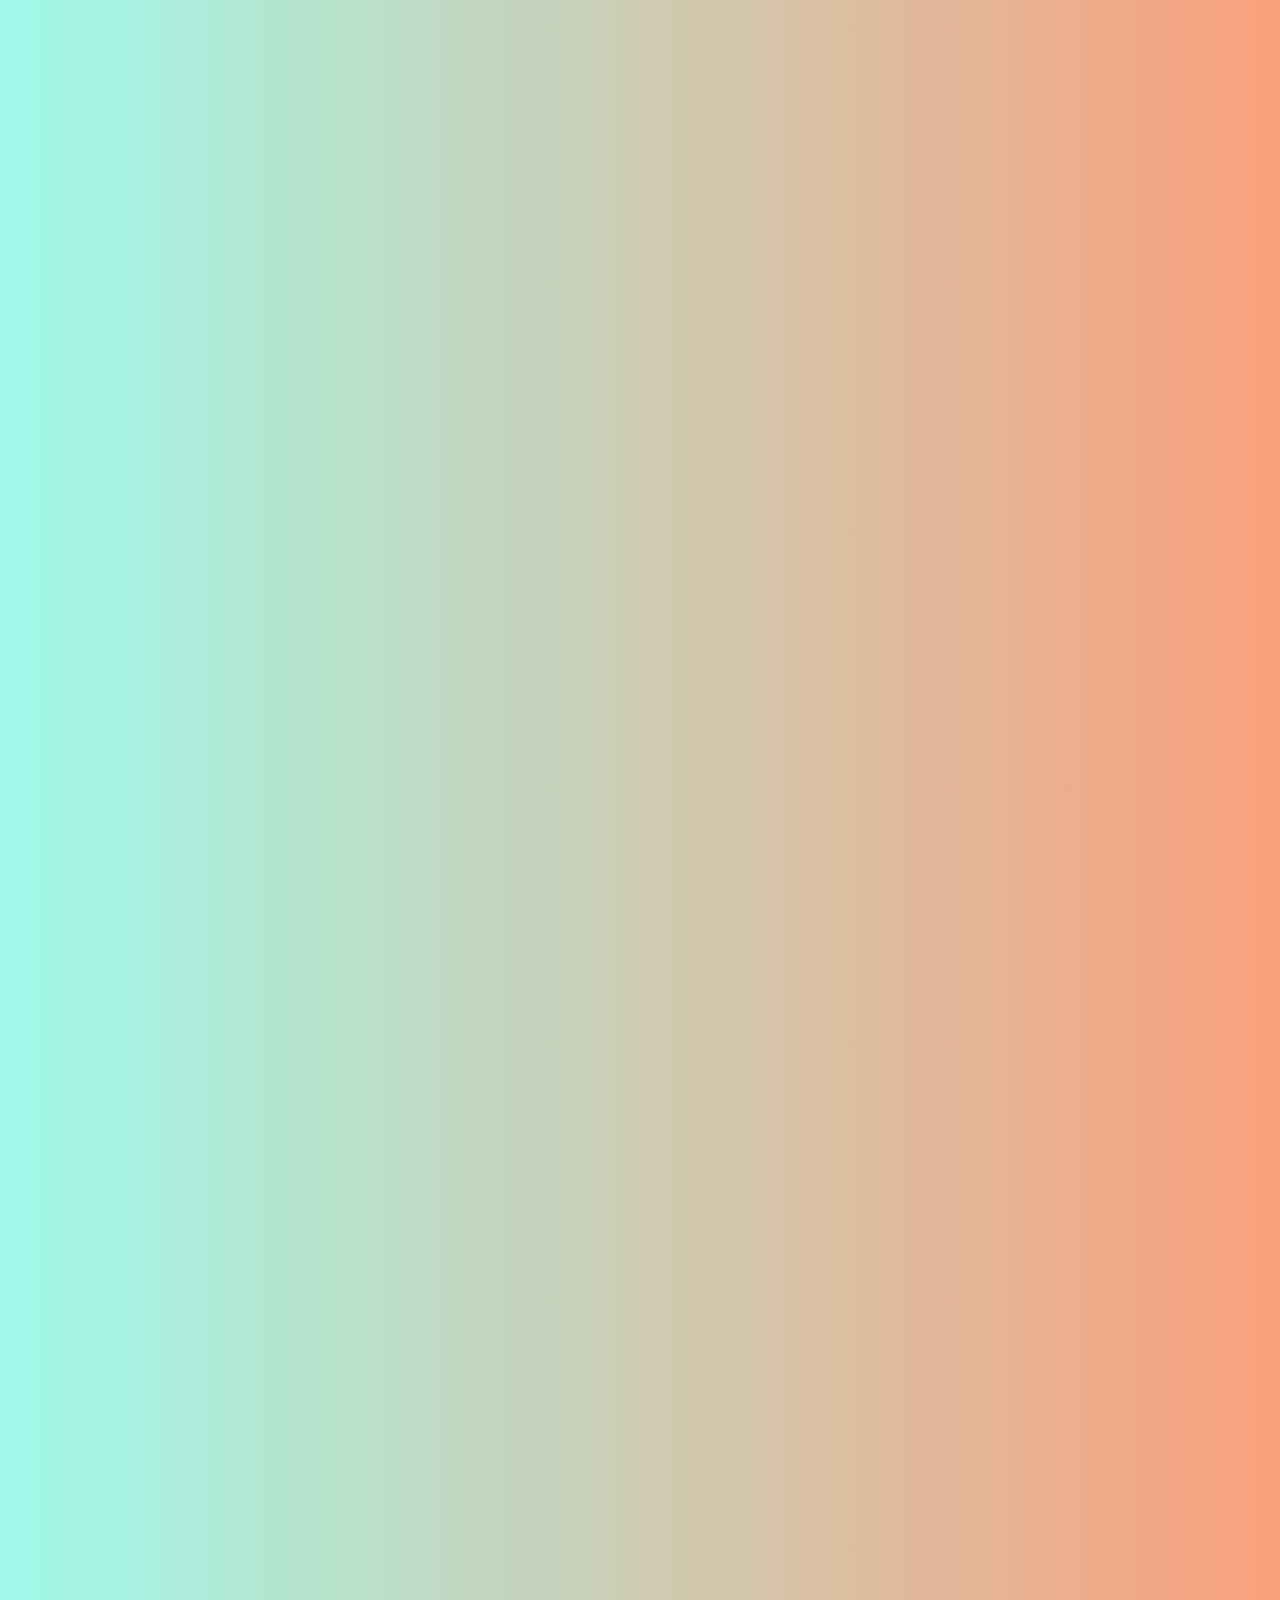
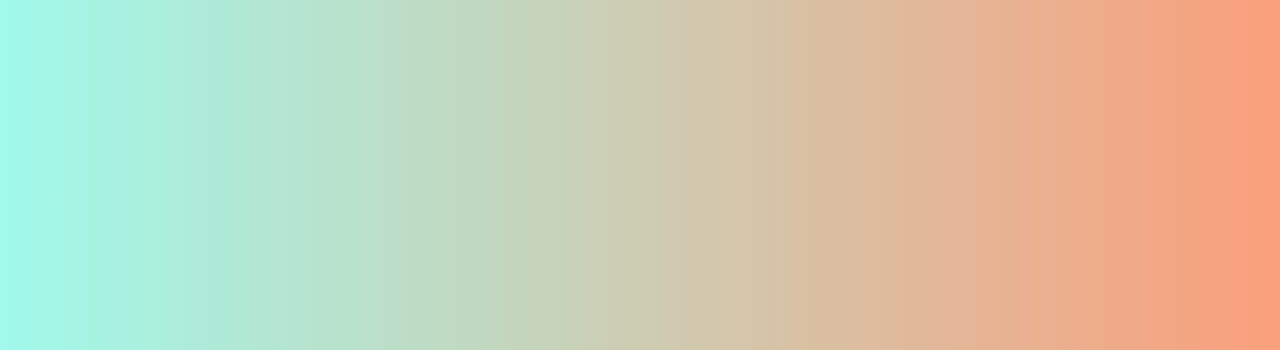
<file: html/ejercicio3.html>
<!DOCTYPE html>
<html lang="es-EC">
    <head>
        <link rel="stylesheet" href="/css/ejericicio1.css">
        <title>Ejercicio 3</title>

    </head>
    <body>
        <h1> Crear un programa que me permita ingresar la edad de 20 personas, y al final mostrar cuantos mayores y menos de edad hay.</h1>
    </body>
    <script src="/js/ejercicio3.js"></script>
</html>
</file>
<file: css/ejericicio1.css>
table{
    border-collapse: separate;
    
}
th{
    background-color: aquamarine;
    
}
td{
    background-color: burlywood;
}
h1{
    font-family: 'Times New Roman', Times, serif;
    font-size: 50px;
    text-align: center;
}
p{
    font-family: 'Times New Roman', Times, serif;
    font-size: 30px;
}
h2{
    text-align: center;
    border-bottom: solid black 5px;
}
body{
    margin:0;
    min-height: 100vh;
    background-image: url(https://bolavip.com/__export/1609948024943/sites/bolavip/img/2021/01/06/shingeki_no_kyojin_se_filtra_posible_final_de_levi_ackerman_crop1609948023047.jpg_412320734.jpg);
    background-repeat: no-repeat;
    background-size: cover;
    background-position: center;
    background-attachment: fixed;

}
body:before{
    content:"";
    width: 100%;
    min-height: 750vh;
    position: absolute;
    top: 0;
    left:0;
    background: linear-gradient(90deg,rgb(119, 247, 225),rgb(248, 118, 66));
    opacity: 0.7;
    z-index:-1;

}
h1{
    color: red;
}
</file>
